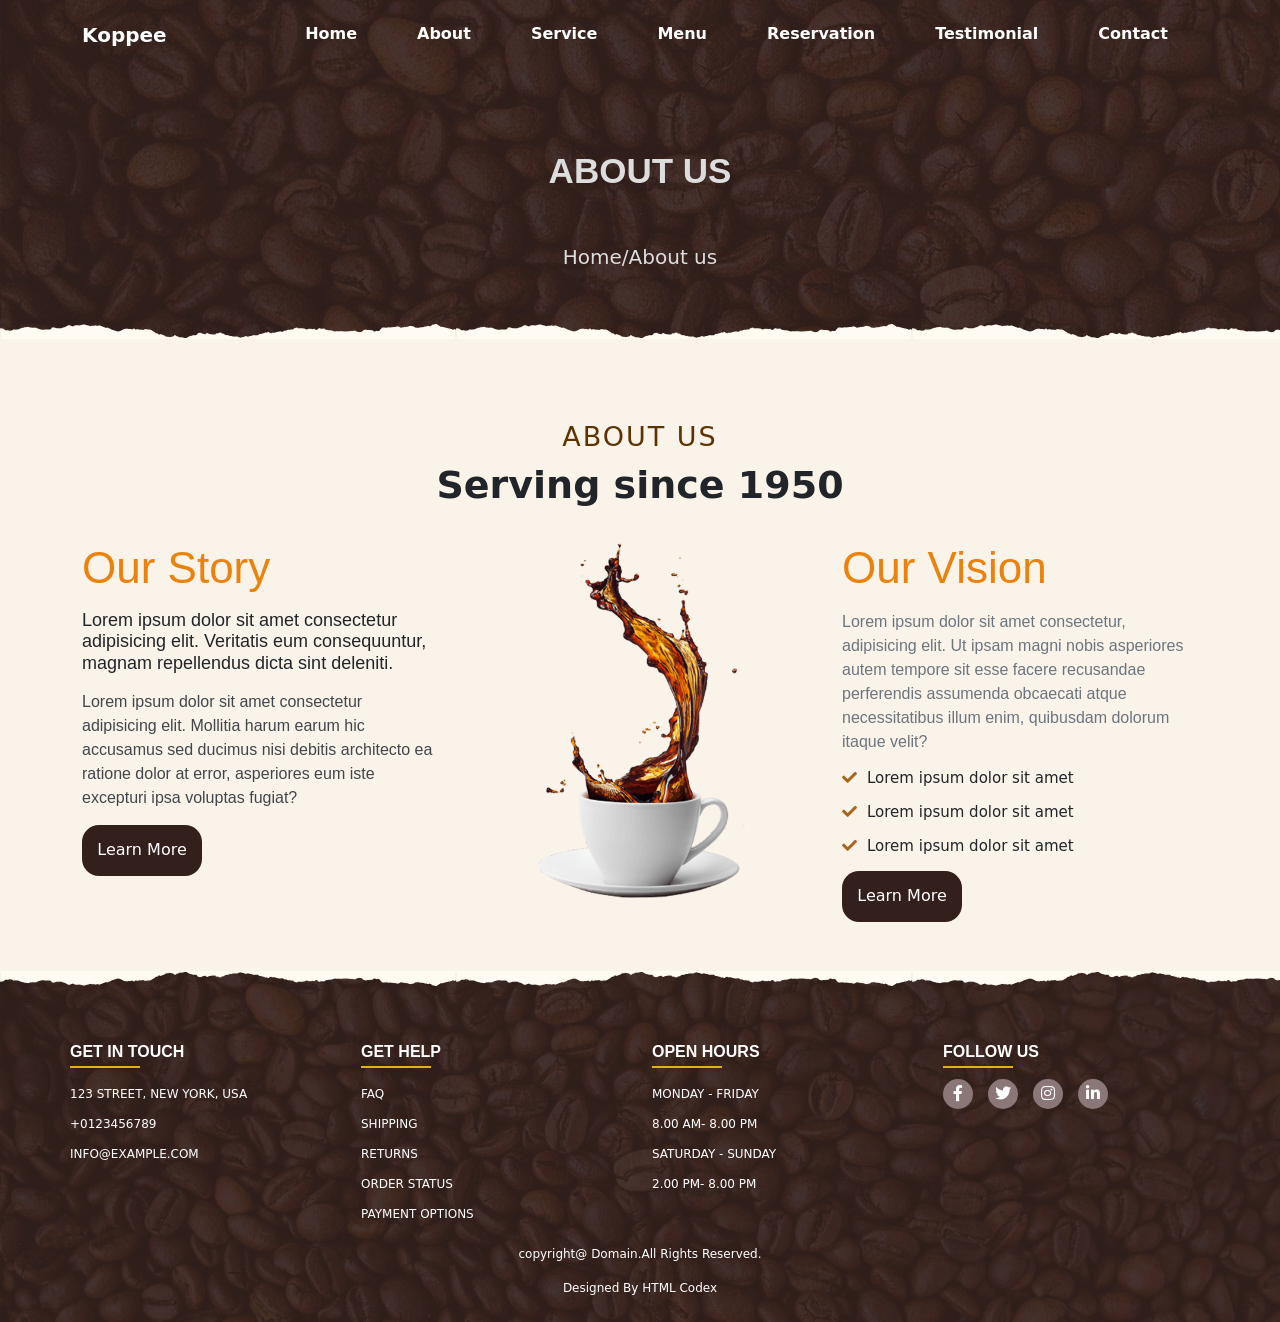
<file: About.html>
<!DOCTYPE html>
<html lang="en">
<head>
     <!-- Required meta tags -->
     <meta charset="utf-8">
     <meta name="viewport" content="width=device-width, initial-scale=1, shrink-to-fit=no">
     
     <!-- Bootstrap CSS -->
     <link rel="stylesheet" href="css/style.css">
     <link rel="stylesheet" href="css/responsive.css">
     <link href="https://cdn.jsdelivr.net/npm/bootstrap@5.1.3/dist/css/bootstrap.min.css" rel="stylesheet" >
     <!-- Libraries Stylesheet -->
    <!-- <link href="lib/owlcarousel/assets/owl.carousel.min.css" rel="stylesheet"> -->
    <link href="https://cdnjs.cloudflare.com/ajax/libs/font-awesome/5.10.0/css/all.min.css" rel="stylesheet">

     

</head>
<body>
   
    <!-- (toggle navbar start (((bg-secondary))) -->
    <nav class="navbar navbar-expand-xl  navbar-dark aboutusmainpage " role="navigation">
        <div class="container">
          <a href="#" class="navbar-brand logo">Koppee</a>
          <button class="navbar-toggler" type="button" 
            data-bs-toggle="collapse"
            data-bs-target="#navbarText"
            aria-controls="navbarText" aria-expanded="false" aria-label="Toggle navigation">
            <span class="navbar-toggler-icon"></span>
          </button>
          <div class="collapse navbar-collapse" id="navbarText">
            <div class="navbar-nav ms-auto">
                <a class="nav-item nav-link " aria-current="page" href="food.html">Home</a>
                <a class="nav-item nav-link active" href="About.html">About</a>
                <a class="nav-item nav-link" href="Services.html">Service</a>
                <a class="nav-item nav-link" href="menu.html">Menu</a>
                <a class="nav-item nav-link" href="Reservation.html">Reservation</a>
                <a class="nav-item nav-link" href="Testimonial.html">Testimonial</a>
                <a class="nav-item nav-link" href="contact.html">Contact</a>
              </div>
          </div>
        </div>
      </nav>
    <!-- (toggle navbar end) -->
      <!-- (about us bgimage start) -->
      <section class="bgaboutimg overlay-bottom">
        <div class="container-fluid abt-backgroundimage">
            <div class="row d-flex bg-ii-about">
                <h2>ABOUT US</h2> 
                <div class="d-inline-flex col-md-12 para-abt">
                      <p>Home</p>
                       <p>/</p> 
                       <p>About us</p>
                       

                </div>
            </div>
        </div>
      </section>
       <!-- (about us bgimage stop) -->

    <!-- <--(About start) -->
    <section class="about">
        <div class="container">
            <div class="section-title">
                <h4 class="main-header">About Us</h4>
               <h1 class="secondary-header">Serving since 1950</h1>
             </div>
            <div class="row">
                
                    <div class="col-md-4 col-lg-4">
                        <h3 class="Abouth1">Our Story</h3>
                        <h5 class="abouth5"> Lorem ipsum dolor sit amet consectetur adipisicing elit. Veritatis eum consequuntur, magnam repellendus dicta sint deleniti.</h5>
                        <p class="para_about">Lorem ipsum dolor sit amet consectetur adipisicing elit. Mollitia harum earum hic accusamus sed ducimus nisi debitis architecto ea ratione dolor at error, asperiores eum iste excepturi ipsa voluptas fugiat?</p>
                        <button class="abtbtn"`>Learn More</button>
                    </div>
                    <div class="col-md-4 col-lg-4">
                        <img class="img-fluid aimg5" src="images/about.png">
                    </div>
                    <div class="col-md-4 col-lg-4">
                        <h3 class="headerdiv2">Our Vision</h3>
                        <p class="paradiv"> Lorem ipsum dolor sit amet consectetur, adipisicing elit. Ut ipsam magni nobis asperiores autem tempore sit esse facere recusandae perferendis assumenda obcaecati atque necessitatibus illum enim, quibusdam dolorum itaque velit?</p>
                        <h5 class="mb-3"><i class="fa fa-check text-primary mr-3"></i>Lorem ipsum dolor sit amet</h5>
                        <h5 class="mb-3"><i class="fa fa-check text-primary mr-3"></i>Lorem ipsum dolor sit amet</h5>
                        <h5 class="mb-3"><i class="fa fa-check text-primary mr-3"></i>Lorem ipsum dolor sit amet</h5>
                        <button class="abtbtn">Learn More</button>
                    </div>
             </div>
        </div>
    </section>
    <!-- (About Stop) -->
   

<!-- (footer start) -->
<footer class="footer foooooter">
    <div class="container">
        <div class="row">
            <div class="col_footer col-md-3 col-lg-3 col-xl-3 col-sm-12 col-xxl-3">
                <h4>Get In Touch</h4>
                <ul>
                    <li><a href="#">123 Street, New York, USA</a></li>
                    <li><a href="#">+0123456789</a></li>
                    <li><a href="#">info@example.com</a></li>
                </ul>
            </div>
            <div class="col_footer col-md-3 col-lg-3 col-xl-3 col-sm-12 col-xxl-3">
                <h4>Get Help</h4>
                <ul>
                    <li><a href="#">FAQ</a></li>
                    <li><a href="#">Shipping</a></li>
                    <li><a href="#">returns</a></li>
                    <li><a href="#">order Status</a></li>
                    <li><a href="#">payment options</a></li>
                </ul>
            </div>
            <div class="col_footer col-md-3 col-lg-3 col-xl-3 col-sm-12 col-xxl-3 ">
                <h4>open hours</h4>
                <ul>
                    <li><a href="#">MONDAY - FRIDAY</a></li>
                    <li><a href="#">8.00 AM- 8.00 PM</a></li>
                    <li><a href="#">SATURDAY - SUNDAY</a></li>
                    <li><a href="#">2.00 PM- 8.00 PM</a></li>
                </ul>
            </div>
            <div class="col_footer col-md-3 col-lg-3 col-sm-12 col-xl-3 col-xxl-3">
                <h4>Follow Us</h4>
                <div class="social-links">
                        <a href="#"><i class="fab fa-facebook-f"></i></a>
                        <a href="#"><i class="fab fa-twitter"></i></a>
                        <a href="#"><i class="fab fa-instagram"></i></a>
                        <a href="#"><i class="fab fa-linkedin-in"></i></a>
                </div>
            </div>
        </div>
        
    </div>
    <div class="row1">
        <div class="colfooter col-md-12 col-lg-12 col-sm-12">
            <p>copyright@ <span>Domain</span>.All Rights Reserved.</p>
            <p>Designed By <span>HTML Codex </span></p>
        </div>
    </div>
   
</footer>
</body>
<!-- (footer end) -->
</file>
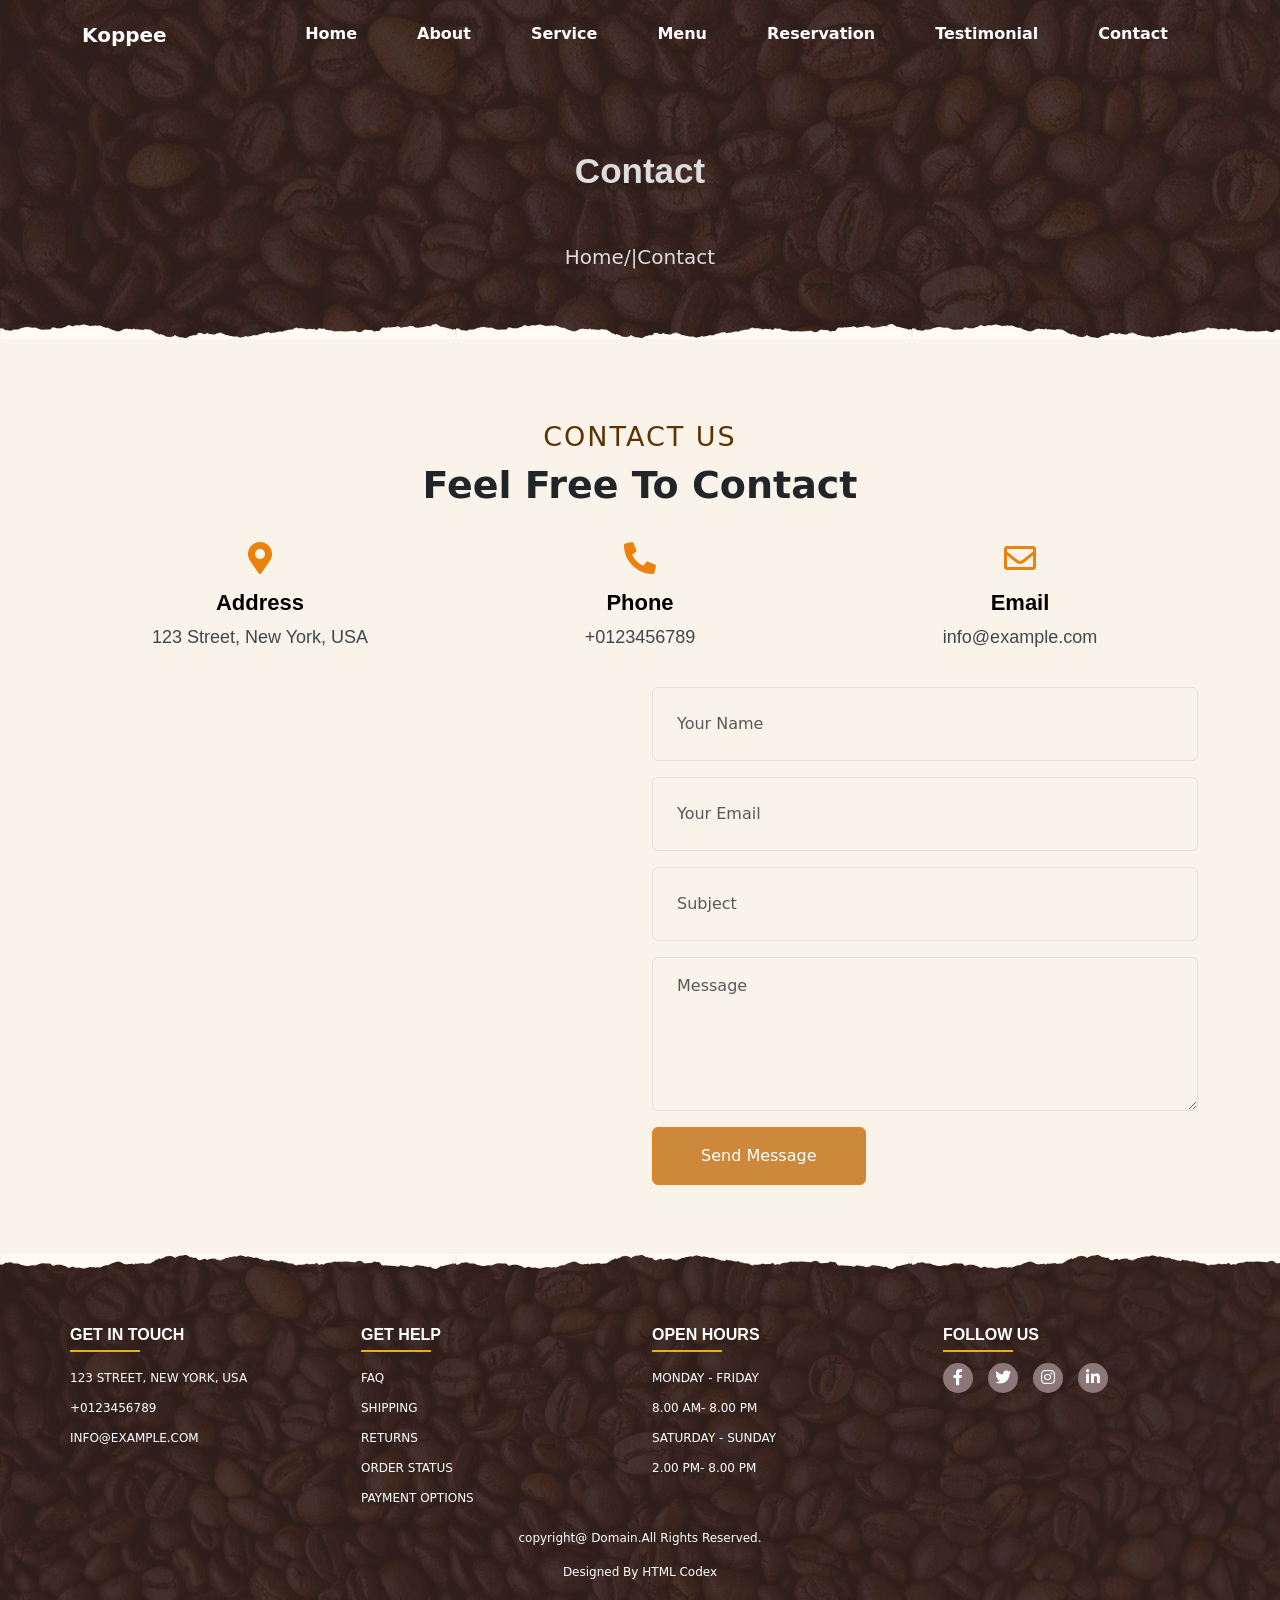
<file: contact.html>
<!DOCTYPE html>
<html lang="en">
<head>
     <!-- Required meta tags -->
     <meta charset="utf-8">
     <meta name="viewport" content="width=device-width, initial-scale=1, shrink-to-fit=no">
     
     <!-- Bootstrap CSS -->
     <link rel="stylesheet" href="css/style.css">
     <link rel="stylesheet" href="css/responsive.css">
     <link href="https://cdn.jsdelivr.net/npm/bootstrap@5.1.3/dist/css/bootstrap.min.css" rel="stylesheet" >
     <!-- Libraries Stylesheet -->
    <!-- <link href="lib/owlcarousel/assets/owl.carousel.min.css" rel="stylesheet"> -->
    <link href="https://cdnjs.cloudflare.com/ajax/libs/font-awesome/5.10.0/css/all.min.css" rel="stylesheet">

     

</head>
<body>
   
   <!-- (toggle navbar start (((bg-secondary))) -->
   <nav class="navbar navbar-expand-xl  navbar-dark aboutusmainpage " role="navigation">
    <div class="container">
      <a href="#" class="navbar-brand logo">Koppee</a>
      <button class="navbar-toggler" type="button" 
        data-bs-toggle="collapse"
        data-bs-target="#navbarText"
        aria-controls="navbarText" aria-expanded="false" aria-label="Toggle navigation">
        <span class="navbar-toggler-icon"></span>
      </button>
      <div class="collapse navbar-collapse" id="navbarText">
        <div class="navbar-nav ms-auto">
            <a class="nav-item nav-link" aria-current="page" href="food.html">Home</a>
            <a class="nav-item nav-link" href="About.html">About</a>
            <a class="nav-item nav-link" href="Services.html">Service</a>
            <a class="nav-item nav-link " href="menu.html">Menu</a>
            <a class="nav-item nav-link" href="Reservation.html">Reservation</a>
            <a class="nav-item nav-link" href="Testimonial.html">Testimonial</a>
            <a class="nav-item nav-link active" href="contact.html">Contact</a>
          </div>
      </div>
    </div>
  </nav>
<!-- (toggle navbar end) -->

<!-- (about us bgimage start) -->
<section class="bgaboutimg overlay-bottom">
    <div class="container-fluid abt-backgroundimage">
        <div class="row d-flex bg-ii-about">
            <h2>Contact</h2> 
            <div class="d-inline-flex col-md-12 para-abt">
                  <p>Home</p>
                   <p>/</p> 
                   <p>|Contact</p>
                   

            </div>
        </div>
    </div>
  </section>
   <!-- (about us bgimage stop) -->

    <!-- (contact us start) -->
       <section class="contact">
            <div class="container">
                <div class="section-title">
                    <h4 class="main-header">Contact Us</h4>
                    <h1 class="secondary-header">Feel Free To Contact </h1>
                </div>
                <div class="row">
                     <div class="col-md-4 col-lg-4 text-center">
                        <i class="fa fa-2x fa-map-marker-alt mb-3 text-primary"></i>
                        <h4 class="contacthe">Address</h4>
                        <p class="conatctpp">123 Street, New York, USA</p>
                     </div>
                     <div class="col-md-4 col-lg-4 text-center">
                        <i class="fa fa-2x fa-phone-alt mb-3 text-primary"></i>
                        <h4 class="contacthe">Phone</h4>
                        <p class="conatctpp">+0123456789</p>
                     </div>
                     <div class="col-md-4 col-lg-4 text-center">
                        <i class="far fa-2x fa-envelope mb-3 text-primary"></i>
                        <h4 class="contacthe">Email</h4>
                        <p class="conatctpp">info@example.com</p>
                     </div>
                </div>
                <div class="row">
                    <div class="col-md-6">
                        <iframe style="width: 100%; height: 443px;" src="https://www.google.com/maps/embed?pb=!1m18!1m12!1m3!1d3001156.4288297426!2d-78.01371936852176!3d42.72876761954724!2m3!1f0!2f0!3f0!3m2!1i1024!2i768!4f13.1!3m3!1m2!1s0x4ccc4bf0f123a5a9%3A0xddcfc6c1de189567!2sNew%20York%2C%20USA!5e0!3m2!1sen!2sbd!4v1603794290143!5m2!1sen!2sbd" frameborder="0" allowfullscreen="" aria-hidden="false" tabindex="0"></iframe>
                    </div>
                    <div class="col-md-6">
                        <div class="contact-form">
                            <div id="success"></div>
                            <form name="sentMessage" id="contactForm" novalidate="novalidate">
                                <div class="control-group">
                                    <input type="text" class="form-control bg-transparent p-4" id="name" placeholder="Your Name"
                                        required="required" data-validation-required-message="Please enter your name" />
                                    <p class="help-block text-danger"></p>
                                </div>
                                <div class="control-group">
                                    <input type="email" class="form-control bg-transparent p-4" id="email" placeholder="Your Email"
                                        required="required" data-validation-required-message="Please enter your email" />
                                    <p class="help-block text-danger"></p>
                                </div>
                                <div class="control-group">
                                    <input type="text" class="form-control bg-transparent p-4" id="subject" placeholder="Subject"
                                        required="required" data-validation-required-message="Please enter a subject" />
                                    <p class="help-block text-danger"></p>
                                </div>
                                <div class="control-group">
                                    <textarea class="form-control bg-transparent py-3 px-4" rows="5" id="message" placeholder="Message"
                                        required="required"
                                        data-validation-required-message="Please enter your message"></textarea>
                                    <p class="help-block text-danger"></p>
                                </div>
                                <div>
                                    <button class="btn btn-primary font-weight-bold py-3 px-5 contactbtnn" type="submit" id="sendMessageButton">Send
                                        Message</button>
                                </div>
                            </form>
                        </div>
                    </div>
                </div>
            </div>
        </section>




    <!-- (contact us stop) -->

   

<!-- (footer start) -->
<footer class="footer foooooter">
    <div class="container">
        <div class="row">
            <div class="col_footer col-md-3 col-lg-3 col-xl-3 col-sm-12 col-xxl-3">
                <h4>Get In Touch</h4>
                <ul>
                    <li><a href="#">123 Street, New York, USA</a></li>
                    <li><a href="#">+0123456789</a></li>
                    <li><a href="#">info@example.com</a></li>
                </ul>
            </div>
            <div class="col_footer col-md-3 col-lg-3 col-xl-3 col-sm-12 col-xxl-3">
                <h4>Get Help</h4>
                <ul>
                    <li><a href="#">FAQ</a></li>
                    <li><a href="#">Shipping</a></li>
                    <li><a href="#">returns</a></li>
                    <li><a href="#">order Status</a></li>
                    <li><a href="#">payment options</a></li>
                </ul>
            </div>
            <div class="col_footer col-md-3 col-lg-3 col-xl-3 col-sm-12 col-xxl-3 ">
                <h4>open hours</h4>
                <ul>
                    <li><a href="#">MONDAY - FRIDAY</a></li>
                    <li><a href="#">8.00 AM- 8.00 PM</a></li>
                    <li><a href="#">SATURDAY - SUNDAY</a></li>
                    <li><a href="#">2.00 PM- 8.00 PM</a></li>
                </ul>
            </div>
            <div class="col_footer col-md-3 col-lg-3 col-sm-12 col-xl-3 col-xxl-3">
                <h4>Follow Us</h4>
                <div class="social-links">
                        <a href="#"><i class="fab fa-facebook-f"></i></a>
                        <a href="#"><i class="fab fa-twitter"></i></a>
                        <a href="#"><i class="fab fa-instagram"></i></a>
                        <a href="#"><i class="fab fa-linkedin-in"></i></a>
                </div>
            </div>
        </div>
        
    </div>
    <div class="row1">
        <div class="colfooter col-md-12 col-lg-12 col-sm-12">
            <p>copyright@ <span>Domain</span>.All Rights Reserved.</p>
            <p>Designed By <span>HTML Codex </span></p>
        </div>
    </div>
   
</footer>
</body>
<!-- (footer end) -->
</file>
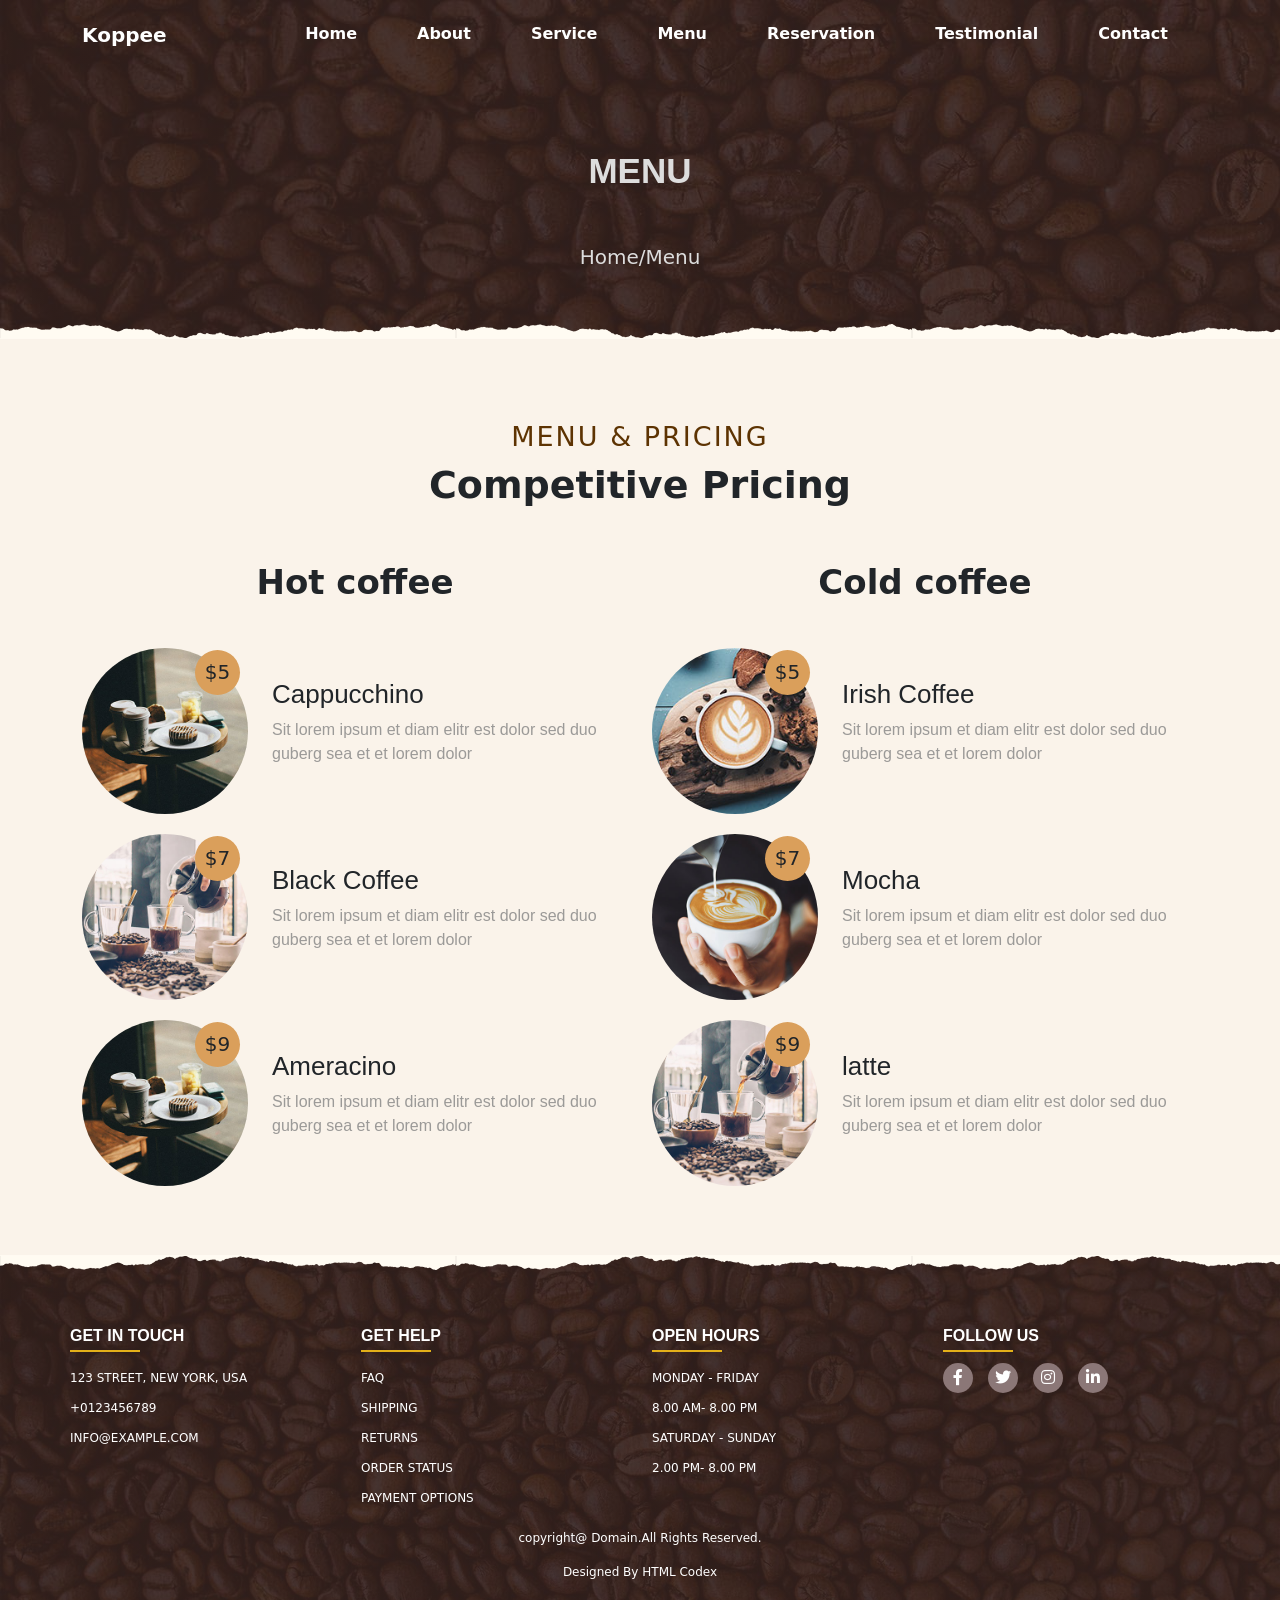
<file: menu.html>
<!DOCTYPE html>
<html lang="en">
<head>
     <!-- Required meta tags -->
     <meta charset="utf-8">
     <meta name="viewport" content="width=device-width, initial-scale=1, shrink-to-fit=no">
     
     <!-- Bootstrap CSS -->
     <link rel="stylesheet" href="css/style.css">
     <link rel="stylesheet" href="css/responsive.css">
     <link href="https://cdn.jsdelivr.net/npm/bootstrap@5.1.3/dist/css/bootstrap.min.css" rel="stylesheet" >
     <!-- Libraries Stylesheet -->
    <!-- <link href="lib/owlcarousel/assets/owl.carousel.min.css" rel="stylesheet"> -->
    <link href="https://cdnjs.cloudflare.com/ajax/libs/font-awesome/5.10.0/css/all.min.css" rel="stylesheet">

     

</head>
<body>
   
    <!-- (toggle navbar start (((bg-secondary))) -->
    <nav class="navbar navbar-expand-xl  navbar-dark aboutusmainpage " role="navigation">
        <div class="container">
          <a href="#" class="navbar-brand logo">Koppee</a>
          <button class="navbar-toggler" type="button" 
            data-bs-toggle="collapse"
            data-bs-target="#navbarText"
            aria-controls="navbarText" aria-expanded="false" aria-label="Toggle navigation">
            <span class="navbar-toggler-icon"></span>
          </button>
          <div class="collapse navbar-collapse" id="navbarText">
            <div class="navbar-nav ms-auto">
                <a class="nav-item nav-link" aria-current="page" href="food.html">Home</a>
                <a class="nav-item nav-link" href="About.html">About</a>
                <a class="nav-item nav-link" href="Services.html">Service</a>
                <a class="nav-item nav-link active" href="menu.html">Menu</a>
                <a class="nav-item nav-link" href="Reservation.html">Reservation</a>
                <a class="nav-item nav-link" href="Testimonial.html">Testimonial</a>
                <a class="nav-item nav-link" href="contact.html">Contact</a>
              </div>
          </div>
        </div>
      </nav>
    <!-- (toggle navbar end) -->
    <!-- (about us bgimage start) -->
    <section class="bgaboutimg overlay-bottom">
        <div class="container-fluid abt-backgroundimage">
            <div class="row d-flex bg-ii-about">
                <h2>MENU</h2> 
                <div class="d-inline-flex col-md-12 para-abt">
                      <p>Home</p>
                       <p>/</p> 
                       <p>Menu</p>
                       

                </div>
            </div>
        </div>
      </section>
       <!-- (about us bgimage stop) -->


    <!-- (pricing start fixed pictures) -->
 <section class="prices">
    <div class="container">
       <div class="section-title">
                <h4 class="main-header">Menu & Pricing</h4>
               <h1 class="secondary-header">Competitive Pricing</h1>
        </div>
        <div class="row">
           <div class="col-md-6">
                <h2 class="coffee-pr">Hot coffee</h2>
                        <div class="row align-items-center">
                            <div class="col-md-4 price-coffee-img">
                                <img class="img-fluid img-price" src="images/service-4.jpg">
                                <h5 class="menu-price">$5</h4>
                            </div>
                            <div class="col-md-8 coffee-desc">
                                <h4 >Cappucchino</h4>
                                <p>Sit lorem ipsum et diam elitr est dolor sed duo guberg sea et et lorem dolor</p>
                            </div>
                        </div>
                        <div class="row align-items-center">
                            <div class="col-md-4 price-coffee-img">
                                <img class="img-fluid img-price" src="images/service-1.jpg">
                                <h5 class="menu-price">$7</h4>
                            </div>
                            <div class="col-md-8 coffee-desc">
                                <h4>Black Coffee</h4>
                                <p>Sit lorem ipsum et diam elitr est dolor sed duo guberg sea et et lorem dolor</p>
                            </div>
                        </div>
                        <div class="row align-items-center">
                            <div class="col-md-4 price-coffee-img">
                                <img class="img-fluid img-price" src="images/service-4.jpg">
                                <h5 class="menu-price">$9</h4>
                            </div>
                            <div class="col-md-8 coffee-desc">
                                <h4>Ameracino</h4>
                                <p>Sit lorem ipsum et diam elitr est dolor sed duo guberg sea et et lorem dolor</p>
                            </div>
                        </div>
           </div>
           <div class="col-md-6">
            <h2 class="coffee-pr">Cold coffee</h2>
                    <div class="row align-items-center">
                        <div class="col-md-4 price-coffee-img">
                            <img class="img-fluid img-price" src="images/menu-3.jpg">
                            <h5 class="menu-price">$5</h4>
                        </div>
                        <div class="col-md-8 coffee-desc">
                            <h4 class="coffee-p">Irish Coffee</h4>
                            <p>Sit lorem ipsum et diam elitr est dolor sed duo guberg sea et et lorem dolor</p>
                        </div>
                    </div>
                    <div class="row align-items-center">
                        <div class="col-md-4 price-coffee-img">
                            <img class="img-fluid img-price" src="images/service-3.jpg">
                            <h5 class="menu-price">$7</h4>
                        </div>
                        <div class="col-md-8 coffee-desc">
                            <h4>Mocha</h4>
                            <p>Sit lorem ipsum et diam elitr est dolor sed duo guberg sea et et lorem dolor</p>
                        </div>
                    </div>
                    <div class="row align-items-center">
                        <div class="col-md-4 price-coffee-img">
                            <img class="img-fluid img-price" src="images/service-1.jpg">
                            <h5 class="menu-price">$9</h4>
                        </div>
                        <div class="col-md-8 coffee-desc">
                            <h4>latte</h4>
                            <p>Sit lorem ipsum et diam elitr est dolor sed duo guberg sea et et lorem dolor</p>
                        </div>
                    </div>
                    
                    
            </div>
        </div>
    </div>
</section> 
<!-- (pricing stop) -->

   

<!-- (footer start) -->
<footer class="footer foooooter">
    <div class="container">
        <div class="row">
            <div class="col_footer col-md-3 col-lg-3 col-xl-3 col-sm-12 col-xxl-3">
                <h4>Get In Touch</h4>
                <ul>
                    <li><a href="#">123 Street, New York, USA</a></li>
                    <li><a href="#">+0123456789</a></li>
                    <li><a href="#">info@example.com</a></li>
                </ul>
            </div>
            <div class="col_footer col-md-3 col-lg-3 col-xl-3 col-sm-12 col-xxl-3">
                <h4>Get Help</h4>
                <ul>
                    <li><a href="#">FAQ</a></li>
                    <li><a href="#">Shipping</a></li>
                    <li><a href="#">returns</a></li>
                    <li><a href="#">order Status</a></li>
                    <li><a href="#">payment options</a></li>
                </ul>
            </div>
            <div class="col_footer col-md-3 col-lg-3 col-xl-3 col-sm-12 col-xxl-3 ">
                <h4>open hours</h4>
                <ul>
                    <li><a href="#">MONDAY - FRIDAY</a></li>
                    <li><a href="#">8.00 AM- 8.00 PM</a></li>
                    <li><a href="#">SATURDAY - SUNDAY</a></li>
                    <li><a href="#">2.00 PM- 8.00 PM</a></li>
                </ul>
            </div>
            <div class="col_footer col-md-3 col-lg-3 col-sm-12 col-xl-3 col-xxl-3">
                <h4>Follow Us</h4>
                <div class="social-links">
                        <a href="#"><i class="fab fa-facebook-f"></i></a>
                        <a href="#"><i class="fab fa-twitter"></i></a>
                        <a href="#"><i class="fab fa-instagram"></i></a>
                        <a href="#"><i class="fab fa-linkedin-in"></i></a>
                </div>
            </div>
        </div>
        
    </div>
    <div class="row1">
        <div class="colfooter col-md-12 col-lg-12 col-sm-12">
            <p>copyright@ <span>Domain</span>.All Rights Reserved.</p>
            <p>Designed By <span>HTML Codex </span></p>
        </div>
    </div>
   
</footer>
</body>
<!-- (footer end) -->
</file>
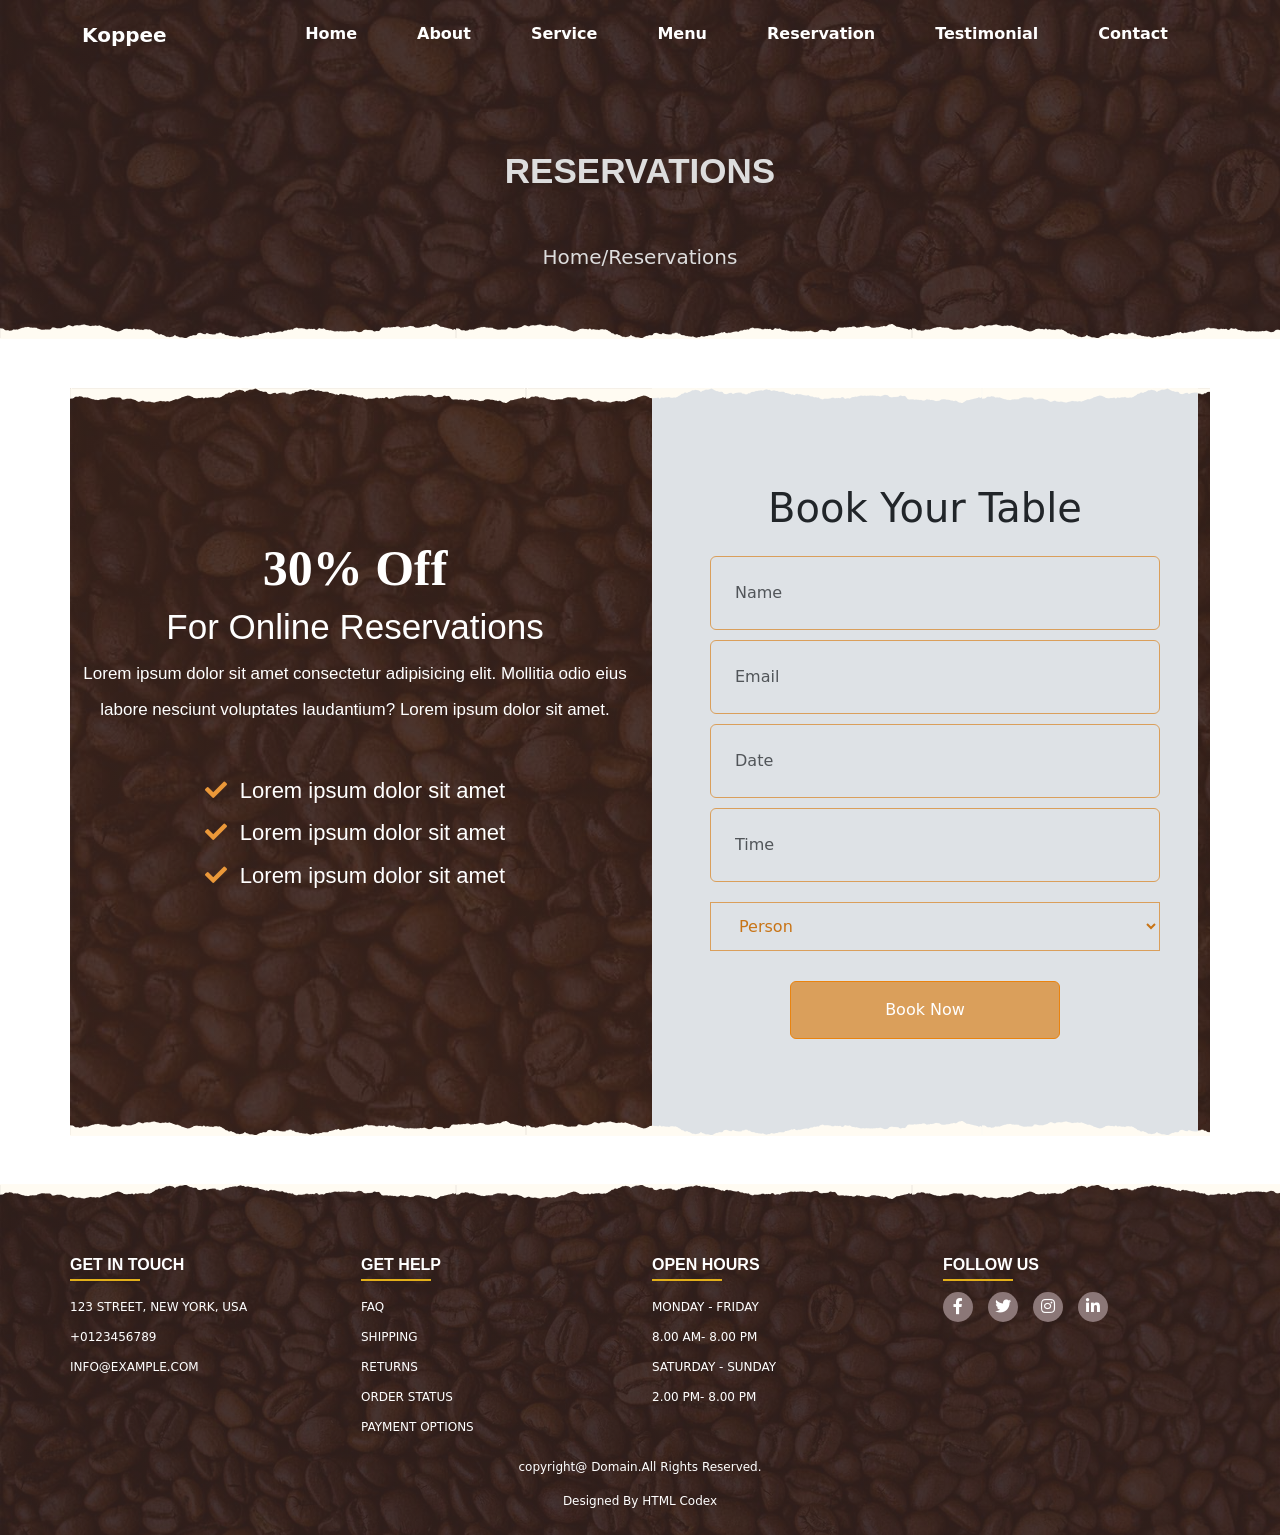
<file: Reservation.html>
<!DOCTYPE html>
<html lang="en">
<head>
     <!-- Required meta tags -->
     <meta charset="utf-8">
     <meta name="viewport" content="width=device-width, initial-scale=1, shrink-to-fit=no">
     
     <!-- Bootstrap CSS -->
     <link rel="stylesheet" href="css/style.css">
     <link rel="stylesheet" href="css/responsive.css">
     <link href="https://cdn.jsdelivr.net/npm/bootstrap@5.1.3/dist/css/bootstrap.min.css" rel="stylesheet" >
     <!-- Libraries Stylesheet -->
    <!-- <link href="lib/owlcarousel/assets/owl.carousel.min.css" rel="stylesheet"> -->
    <link href="https://cdnjs.cloudflare.com/ajax/libs/font-awesome/5.10.0/css/all.min.css" rel="stylesheet">

     

</head>
<body>
   
    <!-- (toggle navbar start (((bg-secondary))) -->
    <nav class="navbar navbar-expand-xl  navbar-dark aboutusmainpage " role="navigation">
        <div class="container">
          <a href="#" class="navbar-brand logo">Koppee</a>
          <button class="navbar-toggler" type="button" 
            data-bs-toggle="collapse"
            data-bs-target="#navbarText"
            aria-controls="navbarText" aria-expanded="false" aria-label="Toggle navigation">
            <span class="navbar-toggler-icon"></span>
          </button>
          <div class="collapse navbar-collapse" id="navbarText">
            <div class="navbar-nav ms-auto">
                <a class="nav-item nav-link " aria-current="page" href="food.html">Home</a>
                <a class="nav-item nav-link" href="About.html">About</a>
                <a class="nav-item nav-link" href="Services.html">Service</a>
                <a class="nav-item nav-link" href="menu.html">Menu</a>
                <a class="nav-item nav-link active" href="Reservation.html">Reservation</a>
                <a class="nav-item nav-link" href="Testimonial.html">Testimonial</a>
                <a class="nav-item nav-link" href="contact.html">Contact</a>
              </div>
          </div>
        </div>
      </nav>
    <!-- (toggle navbar end) -->

    <!-- (about us bgimage start) -->
    <section class="bgaboutimg overlay-bottom">
        <div class="container-fluid abt-backgroundimage">
            <div class="row d-flex bg-ii-about">
                <h2>RESERVATIONS</h2> 
                <div class="d-inline-flex col-md-12 para-abt">
                      <p>Home</p>
                       <p>/</p> 
                       <p>Reservations</p>
                       

                </div>
            </div>
        </div>
      </section>
       <!-- (about us bgimage stop) -->

    <!-- (Reservation start) -->
    <section class="reservations">
        <div class="container ">
           
        <div class="row back---ground">
            <div class="col-md-6  rese-col">
                <h3>30% Off </h3>
                <h5>For Online Reservations</h5>
                <p>Lorem ipsum dolor sit amet consectetur adipisicing elit. Mollitia odio eius labore nesciunt voluptates laudantium? Lorem ipsum dolor sit amet.</p>
                <h5 class="mb-3"><i class="fa fa-check text-primary mr-3"></i>Lorem ipsum dolor sit amet</h5>
                <h5 class="mb-3"><i class="fa fa-check text-primary mr-3"></i>Lorem ipsum dolor sit amet</h5>
                <h5 class="mb-3"><i class="fa fa-check text-primary mr-3"></i>Lorem ipsum dolor sit amet</h5>
            </div>
            <div class="col-lg-6">
               
                    <div class="text-center p-5" style="background:#dee2e6;">
                        <h1 class=" mb-4 mt-5">Book Your Table</h1>
                        <form class="mb-5">
                            <div class="form-group">
                                <input type="text" class="form-control bg-transparent border-primary p-4" placeholder="Name"
                                    required="required" />
                            </div>
                            <div class="form-group">
                                <input type="email" class="form-control bg-transparent border-primary p-4" placeholder="Email"
                                    required="required" />
                            </div>
                            <div class="form-group">
                                <div class="date" id="date" data-target-input="nearest">
                                    <input type="text" class="form-control bg-transparent border-primary p-4 datetimepicker-input" placeholder="Date" data-target="#date" data-toggle="datetimepicker"/>
                                </div>
                            </div>
                            <div class="form-group">
                                <div class="time" id="time" data-target-input="nearest">
                                    <input type="text" class="form-control bg-transparent border-primary p-4 datetimepicker-input" placeholder="Time" data-target="#time" data-toggle="datetimepicker"/>
                                </div>
                            </div>
                            <div class="form-group">
                                <select class="custom-select bg-transparent border-primary px-4" style="height: 49px;">
                                    <option selected>Person</option>
                                    <option value="1">Person 1</option>
                                    <option value="2">Person 2</option>
                                    <option value="3">Person 3</option>
                                    <option value="3">Person 4</option>
                                </select>
                            </div>
                            
                            <div>
                                <button class="btn btn-primary btn-block font-weight-bold py-3" type="submit">Book Now</button>
                            </div>
                        </form>
                    </div>
                 </div>
             
            </div>
        </div>

    </section>

    <!-- (Reservation Stop) -->

   

<!-- (footer start) -->
<footer class="footer foooooter">
    <div class="container">
        <div class="row">
            <div class="col_footer col-md-3 col-lg-3 col-xl-3 col-sm-12 col-xxl-3">
                <h4>Get In Touch</h4>
                <ul>
                    <li><a href="#">123 Street, New York, USA</a></li>
                    <li><a href="#">+0123456789</a></li>
                    <li><a href="#">info@example.com</a></li>
                </ul>
            </div>
            <div class="col_footer col-md-3 col-lg-3 col-xl-3 col-sm-12 col-xxl-3">
                <h4>Get Help</h4>
                <ul>
                    <li><a href="#">FAQ</a></li>
                    <li><a href="#">Shipping</a></li>
                    <li><a href="#">returns</a></li>
                    <li><a href="#">order Status</a></li>
                    <li><a href="#">payment options</a></li>
                </ul>
            </div>
            <div class="col_footer col-md-3 col-lg-3 col-xl-3 col-sm-12 col-xxl-3 ">
                <h4>open hours</h4>
                <ul>
                    <li><a href="#">MONDAY - FRIDAY</a></li>
                    <li><a href="#">8.00 AM- 8.00 PM</a></li>
                    <li><a href="#">SATURDAY - SUNDAY</a></li>
                    <li><a href="#">2.00 PM- 8.00 PM</a></li>
                </ul>
            </div>
            <div class="col_footer col-md-3 col-lg-3 col-sm-12 col-xl-3 col-xxl-3">
                <h4>Follow Us</h4>
                <div class="social-links">
                        <a href="#"><i class="fab fa-facebook-f"></i></a>
                        <a href="#"><i class="fab fa-twitter"></i></a>
                        <a href="#"><i class="fab fa-instagram"></i></a>
                        <a href="#"><i class="fab fa-linkedin-in"></i></a>
                </div>
            </div>
        </div>
        
    </div>
    <div class="row1">
        <div class="colfooter col-md-12 col-lg-12 col-sm-12">
            <p>copyright@ <span>Domain</span>.All Rights Reserved.</p>
            <p>Designed By <span>HTML Codex </span></p>
        </div>
    </div>
   
</footer>
</body>
<!-- (footer end) -->
</file>
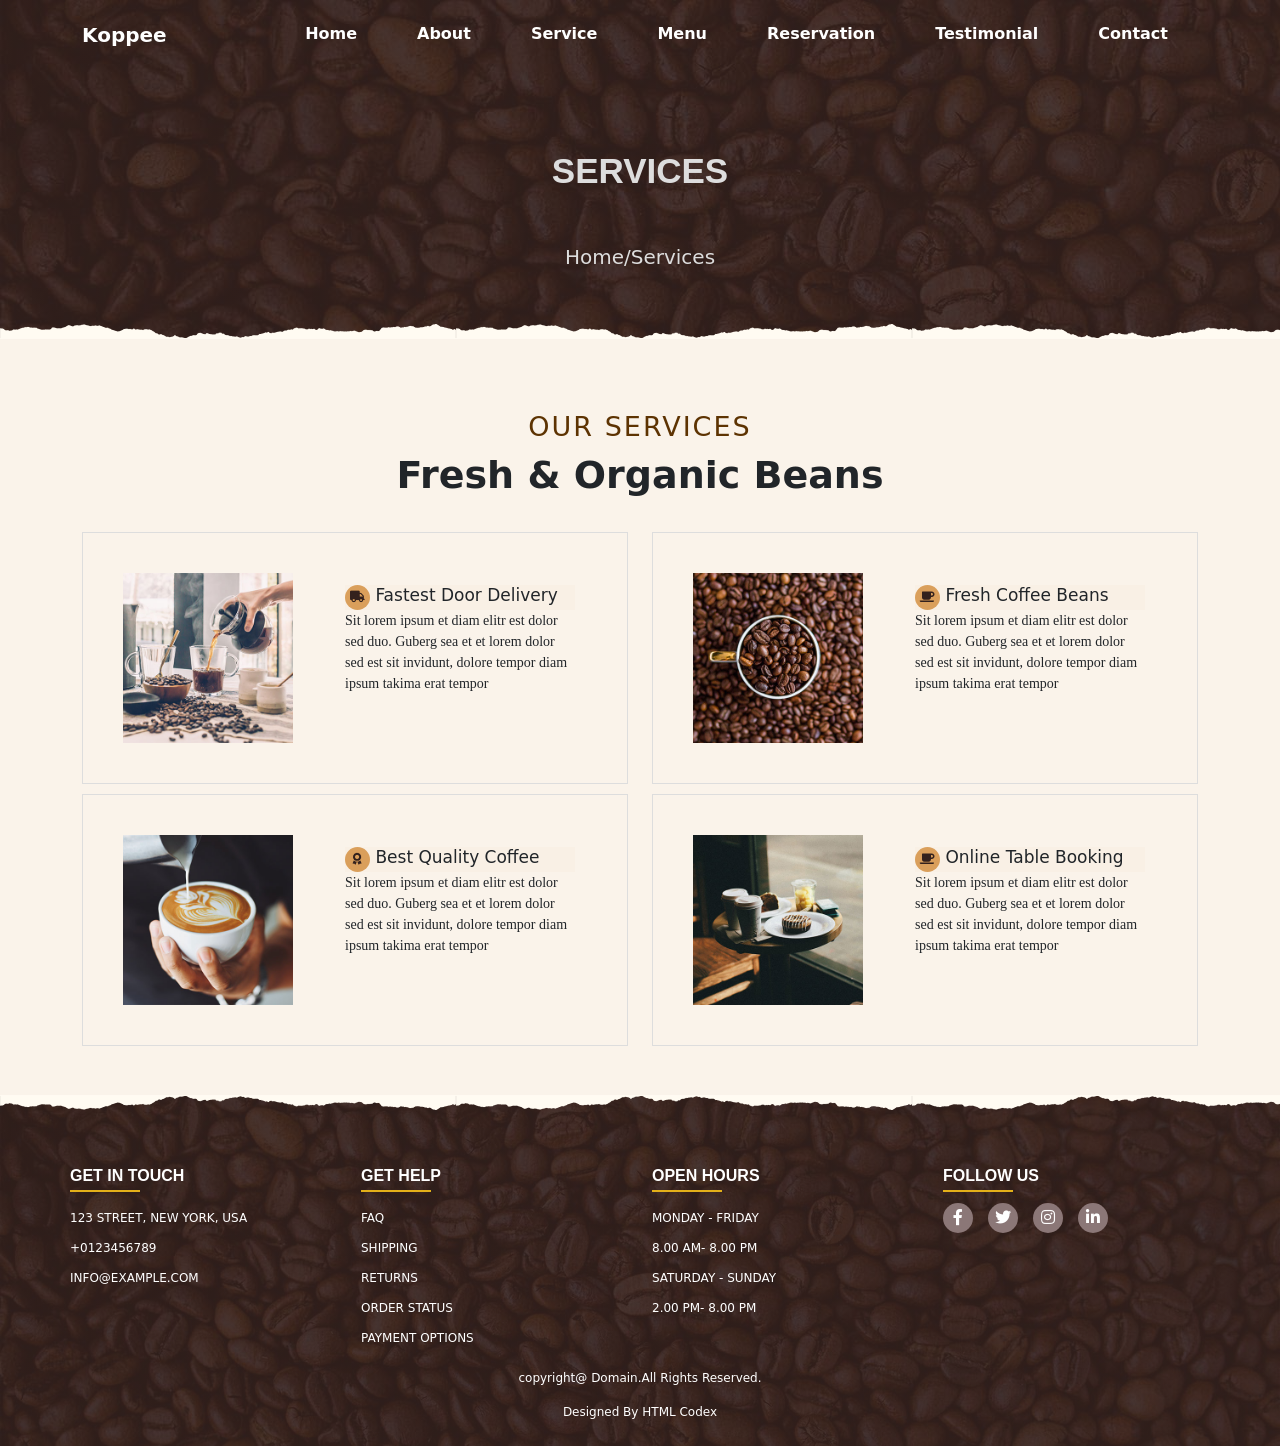
<file: Services.html>
<!DOCTYPE html>
<html lang="en">
<head>
     <!-- Required meta tags -->
     <meta charset="utf-8">
     <meta name="viewport" content="width=device-width, initial-scale=1, shrink-to-fit=no">
     
     <!-- Bootstrap CSS -->
     <link rel="stylesheet" href="css/style.css">
     <link rel="stylesheet" href="css/responsive.css">
     <link href="https://cdn.jsdelivr.net/npm/bootstrap@5.1.3/dist/css/bootstrap.min.css" rel="stylesheet" >
     <!-- Libraries Stylesheet -->
    <!-- <link href="lib/owlcarousel/assets/owl.carousel.min.css" rel="stylesheet"> -->
    <link href="https://cdnjs.cloudflare.com/ajax/libs/font-awesome/5.10.0/css/all.min.css" rel="stylesheet">

     

</head>
<body>
   
    <!-- (toggle navbar start (((bg-secondary))) -->
    <nav class="navbar navbar-expand-xl  navbar-dark aboutusmainpage " role="navigation">
        <div class="container">
          <a href="#" class="navbar-brand logo">Koppee</a>
          <button class="navbar-toggler" type="button" 
            data-bs-toggle="collapse"
            data-bs-target="#navbarText"
            aria-controls="navbarText" aria-expanded="false" aria-label="Toggle navigation">
            <span class="navbar-toggler-icon"></span>
          </button>
          <div class="collapse navbar-collapse" id="navbarText">
            <div class="navbar-nav ms-auto">
                <a class="nav-item nav-link " aria-current="page" href="food.html">Home</a>
                <a class="nav-item nav-link" href="About.html">About</a>
                <a class="nav-item nav-link active" href="Services.html">Service</a>
                <a class="nav-item nav-link" href="menu.html">Menu</a>
                <a class="nav-item nav-link" href="Reservation.html">Reservation</a>
                <a class="nav-item nav-link" href="Testimonial.html">Testimonial</a>
                <a class="nav-item nav-link" href="contact.html">Contact</a>
              </div>
          </div>
        </div>
      </nav>
    <!-- (toggle navbar end) -->
     <!-- (about us bgimage start) -->
     <section class="bgaboutimg overlay-bottom">
        <div class="container-fluid abt-backgroundimage">
            <div class="row d-flex bg-ii-about">
                <h2>SERVICES</h2> 
                <div class="d-inline-flex col-md-12 para-abt">
                      <p>Home</p>
                       <p>/</p> 
                       <p>Services</p>
                       

                </div>
            </div>
        </div>
      </section>
       <!-- (about us bgimage stop) -->


    <!-- (our services start) -->
<section class="services  new_service_page">
    <div class="container">
       <div class="section-title">
                <h4 class="main-header">our services</h4>
               <h1 class="secondary-header">Fresh & Organic Beans</h1>
        </div>
        <div class="row">
            <div class="col-md-6 col-lg-6 my-services">
                <div class="mukul">
                    <div class="col-md-5 col-lg-5 col-xl-5">
                        <img class="img-fluid" src="images/service-1.jpg">
                    </div>
                    <div class="col-md-7 col-lg-7 col-xl-7 service-text">
                        <h4>
                            <i class="fa fa-truck service-icon"></i>
                            Fastest Door Delivery
                        </h4>
                        <p>
                            Sit lorem ipsum et diam elitr est dolor sed duo. Guberg sea et et lorem dolor sed est sit
                            invidunt, dolore tempor diam ipsum takima erat tempor
                        </p>
                        
                    </div>
                </div>
            </div>
            <div class="col-md-6 col-lg-6 my-services">
                <div class="mukul">
                    <div class="col-md-5 col-lg-5 col-xl-5">
                        <img class="img-fluid" src="images/service-2.jpg">
                    </div>
                    <div class="col-md-7 col-lg-7 col-xl-7 service-text">
                        <h4>
                            <i class="fa fa-coffee service-icon"></i>
                            Fresh Coffee Beans
                        </h4>
                        <p>
                            Sit lorem ipsum et diam elitr est dolor sed duo. Guberg sea et et lorem dolor sed est sit
                            invidunt, dolore tempor diam ipsum takima erat tempor
                        </p>
                        
                    </div>
                </div>
            </div>
            
            <div class="col-md-6 col-lg-6 my-services">
                <div class="mukul">
                    <div class="col-md-5 col-lg-5 col-xl-5">
                        <img class="img-fluid" src="images/service-3.jpg">
                    </div>
                    <div class="col-md-7 col-lg-7 col-xl-7 service-text">
                        <h4>
                            <i class="fa fa-award service-icon"></i>
                            Best Quality Coffee
                        </h4>
                        <p>
                            Sit lorem ipsum et diam elitr est dolor sed duo. Guberg sea et et lorem dolor sed est sit
                            invidunt, dolore tempor diam ipsum takima erat tempor
                        </p>
                        
                    </div>
                </div>
            </div>
            <div class="col-md-6 col-lg-6 my-services">
                <div class="mukul">
                    <div class="col-md-5 col-lg-5 col-xl-5">
                        <img class="img-fluid" src="images/service-4.jpg">
                    </div>
                    <div class="col-md-7 col-lg-7 col-xl-7 service-text">
                        <h4>
                            <i class="fa fa-coffee service-icon"></i>
                            Online Table Booking
                        </h4>
                        <p>
                            Sit lorem ipsum et diam elitr est dolor sed duo. Guberg sea et et lorem dolor sed est sit
                            invidunt, dolore tempor diam ipsum takima erat tempor
                        </p>
                        
                    </div>
                </div>
            </div>
        </div>
    </div>
</section>
<!-- (our services End) -->

   

<!-- (footer start) -->
<footer class="footer foooooter">
    <div class="container">
        <div class="row">
            <div class="col_footer col-md-3 col-lg-3 col-xl-3 col-sm-12 col-xxl-3">
                <h4>Get In Touch</h4>
                <ul>
                    <li><a href="#">123 Street, New York, USA</a></li>
                    <li><a href="#">+0123456789</a></li>
                    <li><a href="#">info@example.com</a></li>
                </ul>
            </div>
            <div class="col_footer col-md-3 col-lg-3 col-xl-3 col-sm-12 col-xxl-3">
                <h4>Get Help</h4>
                <ul>
                    <li><a href="#">FAQ</a></li>
                    <li><a href="#">Shipping</a></li>
                    <li><a href="#">returns</a></li>
                    <li><a href="#">order Status</a></li>
                    <li><a href="#">payment options</a></li>
                </ul>
            </div>
            <div class="col_footer col-md-3 col-lg-3 col-xl-3 col-sm-12 col-xxl-3 ">
                <h4>open hours</h4>
                <ul>
                    <li><a href="#">MONDAY - FRIDAY</a></li>
                    <li><a href="#">8.00 AM- 8.00 PM</a></li>
                    <li><a href="#">SATURDAY - SUNDAY</a></li>
                    <li><a href="#">2.00 PM- 8.00 PM</a></li>
                </ul>
            </div>
            <div class="col_footer col-md-3 col-lg-3 col-sm-12 col-xl-3 col-xxl-3">
                <h4>Follow Us</h4>
                <div class="social-links">
                        <a href="#"><i class="fab fa-facebook-f"></i></a>
                        <a href="#"><i class="fab fa-twitter"></i></a>
                        <a href="#"><i class="fab fa-instagram"></i></a>
                        <a href="#"><i class="fab fa-linkedin-in"></i></a>
                </div>
            </div>
        </div>
        
    </div>
    <div class="row1">
        <div class="colfooter col-md-12 col-lg-12 col-sm-12">
            <p>copyright@ <span>Domain</span>.All Rights Reserved.</p>
            <p>Designed By <span>HTML Codex </span></p>
        </div>
    </div>
   
</footer>
</body>
<!-- (footer end) -->
</file>
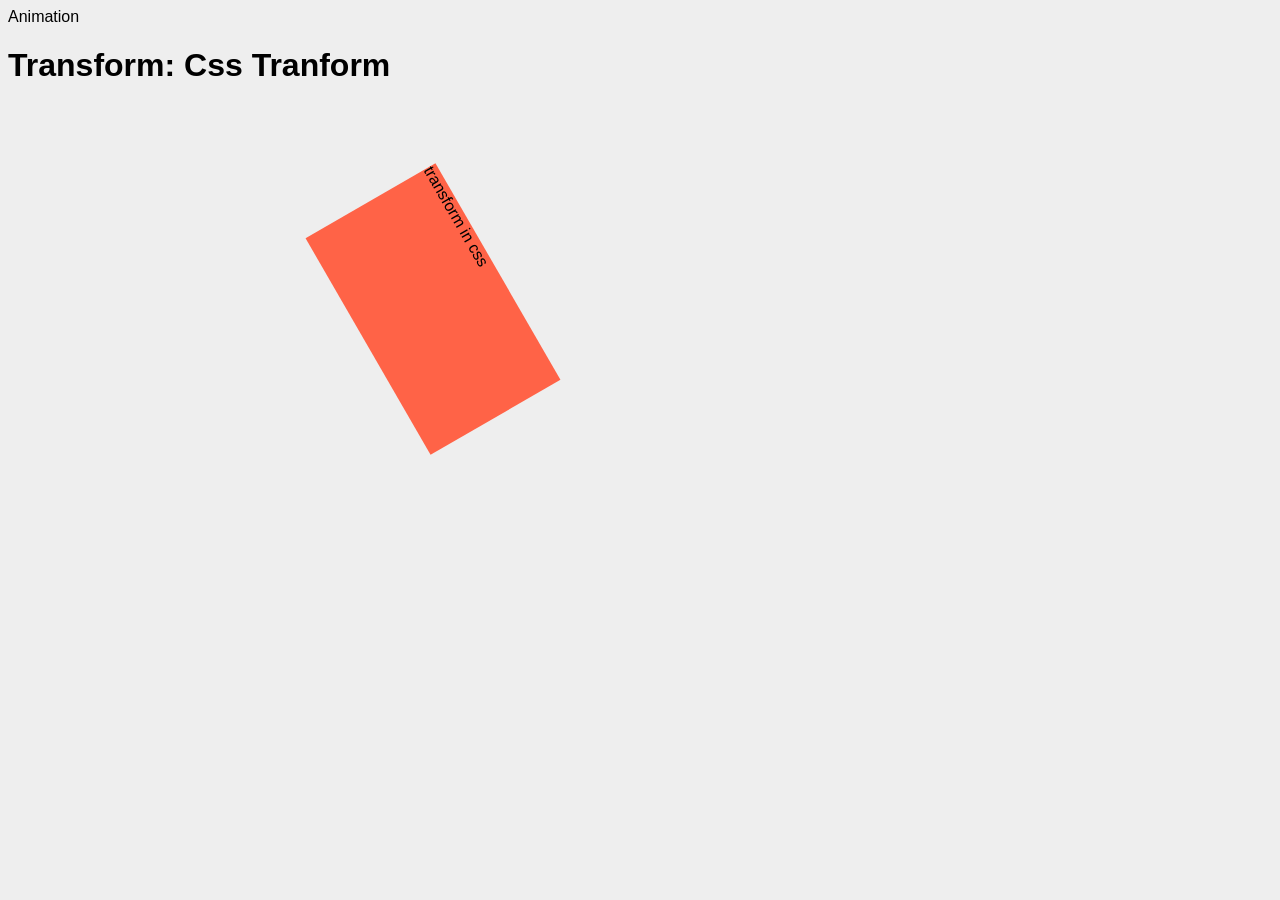
<file: Test_animations.html>
<!DOCTYPE html>
<html lang="en">
<head>
     <!-- Required meta tags -->
     <meta charset="utf-8">
     <meta name="viewport" content="width=device-width, initial-scale=1, shrink-to-fit=no">
     
     <!-- Bootstrap CSS Start -->
     
     <link rel="stylesheet" href="css/style_animation.css">
    <!-- Bootstrap CSS  Stop-->
     

     
<head>Animation</head>
</head>
<body>
    <!-- <h1 style="margin-bottom:50px;"></h1> Animations: CSS Animations</h1>
    <div class="card">Animations in css</div> -->
<!-- 
    <h1 style="margin-bottom:50px;">Animations: Css Animations</h1>
    <div class="box"></div> -->
    <!-- <center>
        <h1>Transitions</h1>
        <div id="d1"></div><br>
        <div id="d2"></div><br>
        <div id="d3"></div><br>
        <div id="d4"></div><br>
        <div id="d5"></div><br>
    </center> -->
    <h1>Transform: Css Tranform</h1>
    <div id="boxaa">transform in css</div>


</body>




</html>
</file>
<file: css/style.css>
.coffee-nav {
    display: flex;
   padding: 10px;
}
.container-fluid.coffee-head {
    display: flex;
}
.container-fluid.coffee-head {
    display: flex;
    
}
.coffee-logo {
    display: flex;
    background-color: rgb(217, 105, 20);
    color:#fff;
}
section.header_coffee {
    border-bottom: #00000017 solid 1px;
}
.logo-text {
    text-align: left;
    border-left: white solid 1px;
    margin: 10px;
}
.logo-text h3 {
    margin-left: 15px;
}
.coffee-logo img {
    padding: 5px;
    box-sizing: border-box;
}
.coffee-nav a {
    color: #fff;
    margin-left: 40px;
    justify-content: right;
    align-items: inherit;
    font-weight: bold;
}
.coffee-nav {
    background-color: #d96914;
}
.carousel-inner {
    position: relative;
    width: 100%;
    overflow: hidden;
}
.carousel-item {
    position: relative;
    display: none;
    float: left;
    width: 100%;
    margin-right: -100%;
    backface-visibility: hidden;
    transition: transform .6s ease-in-out;
}
.carousel-caption {
    top: 0;
    left: 0;
    right: 0;
    bottom: 0;
    /* background: rgba(51,33,29,0.7); */
    z-index: 1;
}

.text-primary {
    color: #DA9F5B !important;
}
.text-white {
    color: #fff !important;
}
h2.text-primary.font-weight-medium.m-0 {
    position: absolute !important;
    color: #da9f5b !important;
    font-weight: bold;
    top: 109px;
    font-size: 50px;
}
h1.display-1.text-white.m-0 {
    font-weight: bold;
    font-size: 76px;
}
.carousel-item {
    height: 576px;
}
*{
    margin:0px;
    padding:0px;
    box-sizing: border-box;
}
nav {
    width: 100%;
    height: 70px;
    line-height: 75px;
    padding: 0px 100px;
    position: fixed;
    background-image: linear-gradient(#614b49, #cc860c);
    top: 0;
    z-index: 11;
}
nav .logo p {
    font-size: 30px;
    font-weight: bold;
    color: white;
    text-transform: uppercase;
    letter-spacing: 1.5px;
    float: left;
    cursor: pointer;
}
nav ul {
    float: right;
}
nav li {
    display: inline-block;
    list-style: none;
}
nav li a {
    color: white;
    font-size: 18px;
    padding: 0px 18px;
    text-decoration: none;
    text-transform: uppercase;
}
li a:hover {
    color: #bba76c;
}
.footer{
    background: linear-gradient(rgba(51,33,29,0.9), rgba(51,33,29,0.9)),url(images/bg.jpg);
    background-position: top;
    background-repeat: no-repeat;
    background-size: cover;
    height:350px;
    position:relative;
}
footer.footer {
    color: white;
    padding: 70px 50px;
}
footer ul {
    list-style: none;
}
footer.footer .container {
    /* width: 290px; */
    /* margin: 0px; */
    padding: 0px;
}
footer .row{
    flex-wrap: unset;
}
.col_footer {
    width: 100%;
    padding: 0px 40px;
}
.col_footer h4 {
    margin-bottom: 18px;
    font-size: 24px;
    text-transform: uppercase;
    color: #fff;
    font-family: sans-serif;
    font-weight: bold;
    position: relative;
}
.col_footer h4::before {
    content: '';
    position: absolute;
    left: 0;
    bottom: -7px;
    background-color: #e3b019;
    height: 2px;
    box-sizing: border-box;
    width: 70px;
}
.col_footer ul li a {
    color: #ffff !important;
    list-style: none;
    text-decoration: none;
    text-transform: uppercase;
    display: block;
    line-height: 30px;
   
}
.col_footer ul li a:hover {
    color:#f2c682 !important;
    padding-left:10px;
}
.col_footer ul{
    padding-left:0px !important;
}
.social-links a {
    display: inline-block;
    height: 40px;
    width: 40px;
    background-color: #8b7777;
    margin: 0 10px 10px 0;
    border-radius: 50%;
    text-align: center;
    line-height: 40px;
    color: #fff;
}
.social-links a:hover {
    color:#f2c682;
    background-color: white;
   
}
.section-title {
    position: relative;
    text-align: center;
    padding: 23px 0 25px 0;
}
h4.main-header {
    color: #5d3302;
    letter-spacing: 2px;
    text-transform: uppercase;
    font-size: 27px;
    padding: 10px;
    margin: 0 !important;
}
h1.secondary-header {
    font-size: 38px;
    font-weight: 600;
}
.service-text i.fa {
    font-size: 12px;
    display: inline-block;
    height: 25px;
    width: 25px;
    color: #33211D;
    background-color: #DA9F5B;
    border-radius: 50%;
    line-height: 24px;
    text-align: center;
}
.service-text h4 {
    font-size: 17px !important;
}
.service-text p {
    font-size: 14px;
    color: #212529;
    font-family: cursive;
}
/* .section-title::after {
    position: absolute;
    content: "";
    width: 2px;
    height: 40px;
    top: -24px;
    left: 50%;
    margin-left: 1px;
    background: #DA9F5B;
} */
/* section.prices {
    margin-top: 75px;
} */
h2.coffee-pr {
    font-size: 34px;
    font-weight: bold;
    margin-bottom: 25px;
}
.img-price {
    border-radius: 50%;
}
.menu-price {
    position: absolute;
    background-color: #da9f5b;
    height: 45px;
    width: 45px;
    display: flex;
    align-items: center;
    justify-content: center;
    border-radius: 50%;
    top: 2px;
    margin: 0;
    right: 20px;
}
.price-coffee-img{
    position:relative !important;
}
.prices .align-items-center {
    margin-bottom: 20px;
}
.coffee-desc h4 {
    font-size: 26px;
    font-family: sans-serif;
}
.coffee-desc p {
    font-size: 16px;
    color: #808080c7;
    font-family: sans-serif;
}
section.testimonials {
    margin-top: 45px;
}
.owl-item.cloned {
    width: 100% !important;
}
.testimonial-item {
    background: #fffbf2;
}
img.img-fluid.test-img {
    width: 99px;
    border-radius: 50% !important;
}
.testimonial-item {
    margin-left: 100px !important;
    margin-right: 100px !important;
}
section.prices1 {
    display: none;
}
img.img-prices {
    width: 250px;
    height: 200px;
    border-radius: 20%;
    border: 1px #cc860c solid;
    margin: 20px auto;
    padding: 5px;
}
h2.cof-lab {
    font-size: 34px;
    font-family: cursive;
    color: #563608;
    width: 100%;
    padding: 14px;
    margin-bottom: 0px !important;
}
h2.cof-h {
    font-size: 30px;
    font-family: cursive;
    color: #563608;
    padding: 0px;
    margin: 0px;
}
p.coff-p {
    text-align: center;
    margin-top: 10px;
}
.coff-p span {
    color: #fff;
    background: #563608;
    display: inline-block;
    width: 50px;
    height: 50px;
    text-align: center;
    border-radius: 50%;
    line-height: 44px;
    font-size: 23px;
}
a.nav-link {
    color: #fff;
    /* background: #cc860cc9 !important; */
    font-weight: bold;
}
.nav-link:focus, .nav-link:hover {
    color: #bb6e17 !important;
}
a.nav-link {
    padding: 10px 30px !important;
}
li.nav-item {
    padding-left: 1px;
    padding-right: 5px;
}


/* (new) */
.slick-slider .element{
    height:100px;
    width:100px;
    background-color:#000;
    color:#fff;
    border-radius:5px;
    display:inline-block;
    margin:0px 10px;
    display:-webkit-box;
    display:-ms-flexbox;
    display:flex;
    -webkit-box-pack:center;
        -ms-flex-pack:center;
            justify-content:center;
    -webkit-box-align:center;
        -ms-flex-align:center;
            align-items:center;
    font-size:20px;
  }
  .slick-slider .slick-disabled {
    opacity : 0; 
    pointer-events:none;
  }


/*-------slider-------*/

h2{
    text-align:center;
    padding: 20px;
  }
  /* Slider */
  
  .slick-slide {
      margin: 0px 20px;
  }
  
  .slick-slide img {
      width: 100%;
  }
  
  .slick-slider
  {
      position: relative;
      display: block;
      box-sizing: border-box;
      -webkit-user-select: none;
      -moz-user-select: none;
      -ms-user-select: none;
              user-select: none;
      -webkit-touch-callout: none;
      -khtml-user-select: none;
      -ms-touch-action: pan-y;
          touch-action: pan-y;
      -webkit-tap-highlight-color: transparent;
  }
  
  .slick-list
  {
      position: relative;
      display: block;
      overflow: hidden;
      margin: 0;
      padding: 0;
  }
  .slick-list:focus
  {
      outline: none;
  }
  .slick-list.dragging
  {
      cursor: pointer;
      cursor: hand;
  }
  
  .slick-slider .slick-track,
  .slick-slider .slick-list
  {
      -webkit-transform: translate3d(0, 0, 0);
         -moz-transform: translate3d(0, 0, 0);
          -ms-transform: translate3d(0, 0, 0);
           -o-transform: translate3d(0, 0, 0);
              transform: translate3d(0, 0, 0);
  }
  
  .slick-track
  {
      position: relative;
      top: 0;
      left: 0;
      display: block;
  }
  .slick-track:before,
  .slick-track:after
  {
      display: table;
      content: '';
  }
  .slick-track:after
  {
      clear: both;
  }
  .slick-loading .slick-track
  {
      visibility: hidden;
  }
  
  .slick-slide
  {
      display: none;
      float: left;
      height: 100%;
      min-height: 1px;
  }
  [dir='rtl'] .slick-slide
  {
      float: right;
  }
  .slick-slide img
  {
      display: block;
  }
  .slick-slide.slick-loading img
  {
      display: none;
  }
  .slick-slide.dragging img
  {
      pointer-events: none;
  }
  .slick-initialized .slick-slide
  {
      display: block;
  }
  .slick-loading .slick-slide
  {
      visibility: hidden;
  }
  .slick-vertical .slick-slide
  {
      display: block;
      height: auto;
      border: 1px solid transparent;
  }
  .slick-arrow.slick-hidden {
      display: none;
  }
  img.img-fluid.team-img {
    width: 80px;
    height: 80px;
    border: 1px solid #dee2e6;
    padding: 2px;
    object-fit: cover;
    object-position: top;
}

h3.designation {
    font-size: 15px;
    color: #b1771b;
    text-align: left;
    padding: 2px;
}
.slide.slick-slide {
    text-align: center;
    display: flex;
}
.Our-team .section-title {
    padding: 20px;
}
section.customer-logos.slider.slick-initialized.slick-slider {
    margin-bottom: 40px;
}
.testi-img .team-img {
    border-radius: 50%;
    width: 150px !important;
    height: 150px !important;
    border: 1px solid #80808061 !important;
    padding: 3px !important;
}
.testi-img {
   display: flex;
    justify-content: center;
    align-items: center;
}
.test-name {
    font-size: 30px;
    font-family: sans-serif;
    text-decoration: underline;
    font-weight: bold;
    padding: 0px;
}
.reviews {
    font-size: 20px;
    color: #ba7c16;
    font-family: cursive;
    /* padding: 0px; */
}
.testi-reviews {
    background: #f9fafb;
    display: inline-block;
    border-radius: 50px;
    border: 4px solid #80808082;
    padding: 15px;
    margin-bottom: 20px;
}
/* section.Testimonial-logs.slider.slick-initialized.slick-slider {
    margin-bottom: 40px;
} */
section.Testimonial {
    /* margin-top: 50px; */
    background: repeating-linear-gradient(45deg, #da9f5bc2, #da9f5b85 100px);
}
/* section.services {
    background-image: repeating-linear-gradient(45deg, #df9e2dcc, #cc860c63 100px);
} */
/* section.services {
    margin-top: -48px !important;
} */
.row.pr-tile {
    box-shadow: 2px 1px 2px 1px #da9f5b;
    margin-top: 9px;
    padding: 10px;
    background: #ea830e17;
}
.tavb {
    
    display: block;
    width: 550px !important;
    height: 200px;
    margin: 15px !important;
    background:#ea830e;
    border-radius: 30px;
    object-fit: contain;
   border: 7px solid #e5c182;
    padding: 10px;
}
.my-services {
    /* box-shadow: 0px 1px 1px 1px #e4dd5c; */
    /* padding: 5px; */
}
.Our-team .slide {
    background: #f9f0e5;
    padding: 7px;
    align-items: center;
    border-radius: 5px;
    border: 1px solid #6c757d42;
}
.colfooter {
    text-align: center;
}
h2.team-name {
    font-size: 17px;
    text-align: left;
    font-family: sans-serif;
    color: #000;
    padding: 3px;
    font-weight: 600;
    margin: 0;
}
/* 
(new css for testimonial from codepen) */

.testim {
		width: 100%;
		position: absolute;
		top: 50%;
		-webkit-transform: translatey(-50%);
		-moz-transform: translatey(-50%);
		-ms-transform: translatey(-50%);
		-o-transform: translatey(-50%);
		transform: translatey(-50%);
}

.testim .wrap {
    position: relative;
    width: 100%;
    max-width: 1020px;
    padding: 40px 20px;
    margin: auto;
}

.testim .arrow {
    display: block;
    position: absolute;
    color: #eee;
    cursor: pointer;
    font-size: 2em;
    top: 50%;
    -webkit-transform: translateY(-50%);
		-ms-transform: translateY(-50%);
		-moz-transform: translateY(-50%);
		-o-transform: translateY(-50%);
		transform: translateY(-50%);
    -webkit-transition: all .3s ease-in-out;    
    -ms-transition: all .3s ease-in-out;    
    -moz-transition: all .3s ease-in-out;    
    -o-transition: all .3s ease-in-out;    
    transition: all .3s ease-in-out;
    padding: 5px;
    z-index: 22222222;
}

.testim .arrow:before {
		cursor: pointer;
}

.testim .arrow:hover {
    color: #ea830e;
}
    

.testim .arrow.left {
    left: 10px;
}

.testim .arrow.right {
    right: 10px;
}

.testim .dots {
    text-align: center;
    position: absolute;
    width: 100%;
    bottom: 60px;
    left: 0;
    display: block;
    z-index: 3333;
		height: 12px;
}

.testim .dots .dot {
    list-style-type: none;
    display: inline-block;
    width: 12px;
    height: 12px;
    border-radius: 50%;
    border: 1px solid #eee;
    margin: 0 10px;
    cursor: pointer;
    -webkit-transition: all .5s ease-in-out;    
    -ms-transition: all .5s ease-in-out;    
    -moz-transition: all .5s ease-in-out;    
    -o-transition: all .5s ease-in-out;    
    transition: all .5s ease-in-out;
		position: relative;
}

.testim .dots .dot.active,
.testim .dots .dot:hover {
    background: #ea830e;
    border-color: #ea830e;
}

.testim .dots .dot.active {
    -webkit-animation: testim-scale .5s ease-in-out forwards;   
    -moz-animation: testim-scale .5s ease-in-out forwards;   
    -ms-animation: testim-scale .5s ease-in-out forwards;   
    -o-animation: testim-scale .5s ease-in-out forwards;   
    animation: testim-scale .5s ease-in-out forwards;   
}
    
.testim .cont {
    position: relative;
		overflow: hidden;
}

.testim .cont > div {
    text-align: center;
    position: absolute;
    top: 0;
    left: 0;
    padding: 0 0 70px 0;
    opacity: 0;
}

.testim .cont > div.inactive {
    opacity: 1;
}
    

.testim .cont > div.active {
    position: relative;
    opacity: 1;
}
    

.testim .cont div .img img {
    display: block;
    width: 100px;
    height: 100px;
    margin: auto;
    border-radius: 50%;
}

.testim .cont div h2 {
    color: #ea830e;
    font-size: 1em;
    margin: 15px 0;
}

.testim .cont div p {
    font-size: 1.15em;
    color: #eee;
    width: 80%;
    margin: auto;
}

.testim .cont div.active .img img {
    -webkit-animation: testim-show .5s ease-in-out forwards;            
    -moz-animation: testim-show .5s ease-in-out forwards;            
    -ms-animation: testim-show .5s ease-in-out forwards;            
    -o-animation: testim-show .5s ease-in-out forwards;            
    animation: testim-show .5s ease-in-out forwards;            
}

.testim .cont div.active h2 {
    -webkit-animation: testim-content-in .4s ease-in-out forwards;    
    -moz-animation: testim-content-in .4s ease-in-out forwards;    
    -ms-animation: testim-content-in .4s ease-in-out forwards;    
    -o-animation: testim-content-in .4s ease-in-out forwards;    
    animation: testim-content-in .4s ease-in-out forwards;    
}

.testim .cont div.active p {
    -webkit-animation: testim-content-in .5s ease-in-out forwards;    
    -moz-animation: testim-content-in .5s ease-in-out forwards;    
    -ms-animation: testim-content-in .5s ease-in-out forwards;    
    -o-animation: testim-content-in .5s ease-in-out forwards;    
    animation: testim-content-in .5s ease-in-out forwards;    
}

.testim .cont div.inactive .img img {
    -webkit-animation: testim-hide .5s ease-in-out forwards;            
    -moz-animation: testim-hide .5s ease-in-out forwards;            
    -ms-animation: testim-hide .5s ease-in-out forwards;            
    -o-animation: testim-hide .5s ease-in-out forwards;            
    animation: testim-hide .5s ease-in-out forwards;            
}

.testim .cont div.inactive h2 {
    -webkit-animation: testim-content-out .4s ease-in-out forwards;        
    -moz-animation: testim-content-out .4s ease-in-out forwards;        
    -ms-animation: testim-content-out .4s ease-in-out forwards;        
    -o-animation: testim-content-out .4s ease-in-out forwards;        
    animation: testim-content-out .4s ease-in-out forwards;        
}

.testim .cont div.inactive p {
    -webkit-animation: testim-content-out .5s ease-in-out forwards;    
    -moz-animation: testim-content-out .5s ease-in-out forwards;    
    -ms-animation: testim-content-out .5s ease-in-out forwards;    
    -o-animation: testim-content-out .5s ease-in-out forwards;    
    animation: testim-content-out .5s ease-in-out forwards;    
}

@-webkit-keyframes testim-scale {
    0% {
        -webkit-box-shadow: 0px 0px 0px 0px #eee;
        box-shadow: 0px 0px 0px 0px #eee;
    }

    35% {
        -webkit-box-shadow: 0px 0px 10px 5px #eee;        
        box-shadow: 0px 0px 10px 5px #eee;        
    }

    70% {
        -webkit-box-shadow: 0px 0px 10px 5px #ea830e;        
        box-shadow: 0px 0px 10px 5px #ea830e;        
    }

    100% {
        -webkit-box-shadow: 0px 0px 0px 0px #ea830e;        
        box-shadow: 0px 0px 0px 0px #ea830e;        
    }
}

@-moz-keyframes testim-scale {
    0% {
        -moz-box-shadow: 0px 0px 0px 0px #eee;
        box-shadow: 0px 0px 0px 0px #eee;
    }

    35% {
        -moz-box-shadow: 0px 0px 10px 5px #eee;        
        box-shadow: 0px 0px 10px 5px #eee;        
    }

    70% {
        -moz-box-shadow: 0px 0px 10px 5px #ea830e;        
        box-shadow: 0px 0px 10px 5px #ea830e;        
    }

    100% {
        -moz-box-shadow: 0px 0px 0px 0px #ea830e;        
        box-shadow: 0px 0px 0px 0px #ea830e;        
    }
}

@-ms-keyframes testim-scale {
    0% {
        -ms-box-shadow: 0px 0px 0px 0px #eee;
        box-shadow: 0px 0px 0px 0px #eee;
    }

    35% {
        -ms-box-shadow: 0px 0px 10px 5px #eee;        
        box-shadow: 0px 0px 10px 5px #eee;        
    }

    70% {
        -ms-box-shadow: 0px 0px 10px 5px #ea830e;        
        box-shadow: 0px 0px 10px 5px #ea830e;        
    }

    100% {
        -ms-box-shadow: 0px 0px 0px 0px #ea830e;        
        box-shadow: 0px 0px 0px 0px #ea830e;        
    }
}

@-o-keyframes testim-scale {
    0% {
        -o-box-shadow: 0px 0px 0px 0px #eee;
        box-shadow: 0px 0px 0px 0px #eee;
    }

    35% {
        -o-box-shadow: 0px 0px 10px 5px #eee;        
        box-shadow: 0px 0px 10px 5px #eee;        
    }

    70% {
        -o-box-shadow: 0px 0px 10px 5px #ea830e;        
        box-shadow: 0px 0px 10px 5px #ea830e;        
    }

    100% {
        -o-box-shadow: 0px 0px 0px 0px #ea830e;        
        box-shadow: 0px 0px 0px 0px #ea830e;        
    }
}

@keyframes testim-scale {
    0% {
        box-shadow: 0px 0px 0px 0px #eee;
    }

    35% {
        box-shadow: 0px 0px 10px 5px #eee;        
    }

    70% {
        box-shadow: 0px 0px 10px 5px #ea830e;        
    }

    100% {
        box-shadow: 0px 0px 0px 0px #ea830e;        
    }
}

@-webkit-keyframes testim-content-in {
    from {
        opacity: 0;
        -webkit-transform: translateY(100%);
        transform: translateY(100%);
    }
    
    to {
        opacity: 1;
        -webkit-transform: translateY(0);        
        transform: translateY(0);        
    }
}

@-moz-keyframes testim-content-in {
    from {
        opacity: 0;
        -moz-transform: translateY(100%);
        transform: translateY(100%);
    }
    
    to {
        opacity: 1;
        -moz-transform: translateY(0);        
        transform: translateY(0);        
    }
}

@-ms-keyframes testim-content-in {
    from {
        opacity: 0;
        -ms-transform: translateY(100%);
        transform: translateY(100%);
    }
    
    to {
        opacity: 1;
        -ms-transform: translateY(0);        
        transform: translateY(0);        
    }
}

@-o-keyframes testim-content-in {
    from {
        opacity: 0;
        -o-transform: translateY(100%);
        transform: translateY(100%);
    }
    
    to {
        opacity: 1;
        -o-transform: translateY(0);        
        transform: translateY(0);        
    }
}

@keyframes testim-content-in {
    from {
        opacity: 0;
        transform: translateY(100%);
    }
    
    to {
        opacity: 1;
        transform: translateY(0);        
    }
}

@-webkit-keyframes testim-content-out {
    from {
        opacity: 1;
        -webkit-transform: translateY(0);
        transform: translateY(0);
    }
    
    to {
        opacity: 0;
        -webkit-transform: translateY(-100%);        
        transform: translateY(-100%);        
    }
}

@-moz-keyframes testim-content-out {
    from {
        opacity: 1;
        -moz-transform: translateY(0);
        transform: translateY(0);
    }
    
    to {
        opacity: 0;
        -moz-transform: translateY(-100%);        
        transform: translateY(-100%);        
    }
}

@-ms-keyframes testim-content-out {
    from {
        opacity: 1;
        -ms-transform: translateY(0);
        transform: translateY(0);
    }
    
    to {
        opacity: 0;
        -ms-transform: translateY(-100%);        
        transform: translateY(-100%);        
    }
}

@-o-keyframes testim-content-out {
    from {
        opacity: 1;
        -o-transform: translateY(0);
        transform: translateY(0);
    }
    
    to {
        opacity: 0;
        transform: translateY(-100%);        
        transform: translateY(-100%);        
    }
}

@keyframes testim-content-out {
    from {
        opacity: 1;
        transform: translateY(0);
    }
    
    to {
        opacity: 0;
        transform: translateY(-100%);        
    }
}

@-webkit-keyframes testim-show {
    from {
        opacity: 0;
        -webkit-transform: scale(0);
        transform: scale(0);
    }
    
    to {
        opacity: 1;
        -webkit-transform: scale(1);       
        transform: scale(1);       
    }
}

@-moz-keyframes testim-show {
    from {
        opacity: 0;
        -moz-transform: scale(0);
        transform: scale(0);
    }
    
    to {
        opacity: 1;
        -moz-transform: scale(1);       
        transform: scale(1);       
    }
}

@-ms-keyframes testim-show {
    from {
        opacity: 0;
        -ms-transform: scale(0);
        transform: scale(0);
    }
    
    to {
        opacity: 1;
        -ms-transform: scale(1);       
        transform: scale(1);       
    }
}

@-o-keyframes testim-show {
    from {
        opacity: 0;
        -o-transform: scale(0);
        transform: scale(0);
    }
    
    to {
        opacity: 1;
        -o-transform: scale(1);       
        transform: scale(1);       
    }
}

@keyframes testim-show {
    from {
        opacity: 0;
        transform: scale(0);
    }
    
    to {
        opacity: 1;
        transform: scale(1);       
    }
}

@-webkit-keyframes testim-hide {
    from {
        opacity: 1;
        -webkit-transform: scale(1);       
        transform: scale(1);       
    }
    
    to {
        opacity: 0;
        -webkit-transform: scale(0);
        transform: scale(0);
    }
}

@-moz-keyframes testim-hide {
    from {
        opacity: 1;
        -moz-transform: scale(1);       
        transform: scale(1);       
    }
    
    to {
        opacity: 0;
        -moz-transform: scale(0);
        transform: scale(0);
    }
}

@-ms-keyframes testim-hide {
    from {
        opacity: 1;
        -ms-transform: scale(1);       
        transform: scale(1);       
    }
    
    to {
        opacity: 0;
        -ms-transform: scale(0);
        transform: scale(0);
    }
}

@-o-keyframes testim-hide {
    from {
        opacity: 1;
        -o-transform: scale(1);       
        transform: scale(1);       
    }
    
    to {
        opacity: 0;
        -o-transform: scale(0);
        transform: scale(0);
    }
}

@keyframes testim-hide {
    from {
        opacity: 1;
        transform: scale(1);       
    }
    
    to {
        opacity: 0;
        transform: scale(0);
    }
}

@media all and (max-width: 300px) {
	body {
		font-size: 14px;
	}
}

@media all and (max-width: 500px) {
	.testim .arrow {
		font-size: 1.5em;
	}
	
	.testim .cont div p {
		line-height: 25px;
	}

}
nav.navbar.navbar-expand-xl.bg-secondary.navbar-dark {
    height: 90px !important;
}
.prices ul.nav.nav-tabs {
    background: #ea830e;
}
.services .service-text h4 {
    background: #f9f0e5;
    border-left: 11px solid yellow;
    margin: 0;
}
.services .img-fluid {
    max-width: 100%;
    height: auto;
    border-radius: 50%;
    padding: 30px;
}
p.serviceapara {
    display: inline-block;
    background: #f9f0e5;
    border-left: 10px solid yellow;
    padding: 5px;
}
.mukul {
    padding: 20px;
    border: 1px solid #ddd;
}
.mukul:hover {
    background: #da9f5b4d;
}
h3.Abouth1 {
    font-size: 44px;
    color: #ea830e;
    font-family: sans-serif;
    margin-bottom: 15px;
}
h5.abouth5 {
    font-size: 18px;
    font-family: sans-serif;
    color: #212529;
    margin-bottom: 15px;
}
p.para_about {
    color: #41464b;
    font-size: 16px;
    font-family: sans-serif;
    margin-bottom: 15px;
}
h3.headerdiv2 {
    font-size: 44px;
    color: #ea830e;
    font-family: sans-serif;
    margin-bottom: 15px;
}
p.paradiv {
    color: #6c757d;
    font-size: 16px;
    font-family: sans-serif;
    margin-bottom: 15px;
}
.about .text-primary {
    color: #a7661d !important;
    margin-right: 10px;
}
button.abtbtn {
    display: inline-block;
    width: 120px;
    height: 51px;
    color: #fff;
    background: #33201d;
    border: #fff;
    border-radius: 17px;
}
section.about {
    background: #da9f5b21;
    padding: 50px;
}
.contact .text-primary {
    color: #ea830e !important;
}
h4.contacthe {
    font-size: 22px;
    font-family: sans-serif;
    font-weight: bold;
    color: #000;
}
p.conatctpp {
    color: #41464b;
    font-size: 18px;
    font-family: sans-serif;
}
.contact .text-center {
    margin-bottom: 20px;
}
.contactbtnn {
    color: #fbfbfb;
    background: #cd883b !important;
    margin-bottom: 20px;
    font-weight: bold;
    border: 1px solid #ea830e !important;
}
section.services {
    padding: 40px;
    background: #da9f5b21;
}
section.Testimonial {
    padding: 40px;
}
section.Our-team {
    padding: 40px;
}
section.reservations {
    padding: 50px;
}
section.contact {
    padding: 50px;
    background: #da9f5b21;
}
.bookings h2 {
    font-size: 50px;
    color: #c8791f;
    font-family: sans-serif;
    font-weight: bold;
}
.bookings .container-fluid {
    background: linear,url(images/bg.jpg);
    background: linear-gradient(45deg, rgb(47 28 29 / 90%), rgb(60 41 19 / 90%)), url(images/bg.jpg);
    height: 348px !important;
    position: relative;
}
.bookings h3 {
    font-size: 30px;
    text-align: center;
    color: #fff;
    font-family: sans-serif;
    font-weight: bold;
    letter-spacing: 3px;
}
.bookings h5 {
    color: #fff;
    font-size: 23px;
    text-align: center;
    padding: 10px;
    font-weight: bold;
    font-family: cursive;
}
.input-group {
    position: relative;
    display: flex;
    flex-wrap: wrap;
    align-items: stretch;
    width: 34% !important;
    margin-left: 413px;
    margin-top: 50px;
}
.bookings button.btn.btn-primary.font-weight-bold.px-4 {
    background: #714513 !important;
    height: 60px !important;
    font-weight: bold !important;
    border-color: #452b0c !important;
    border-radius: 0px !important;
}
.bookngscont::before {
    position: absolute;
    content: "";
    width: 100%;
    height: 15px;
    left: 0px;
    z-index: 1;
    top:-1;
    background: url(images/overlay-top.png);
}
.overlay-bottom::after {
    position: absolute;
    content: "";
    width: 100%;
    height: 15px;
    left: 0px;
    z-index: 1;
    bottom:-1px;
   background: url(images/overlay-bottom.png); 
}
.carousel-inner::after {
    position: absolute;
    content: "";
    height: 15px;
    width: 100%;
    left: 0px;
    z-index: 1;
   bottom: -1px;
    background: url(images/overlay-bottom.png);
}
.reservations .container {
    background: linear-gradient(45deg, rgb(58 36 29/90%), rgb(54 34 27/90%)),url(images/bg.jpg);
    position:relative;
}
.reservations h3 {
    color: #fff;
    font-size: 50px;
    text-align: center;
    font-family: cursive;
    font-weight: bold;
}
.reservations h5 {
    color: #fff;
    text-align: center;
    font-size: 35px;
    font-family: sans-serif;
}
.reservations p {
    color: #fff;
    text-align: center;
    font-size: 17px;
    font-family: sans-serif;
    margin-bottom: 50px;
    line-height: 36px;
}
.reservations ul li {
    color: #fff;
    text-decoration: none;
    list-style: none;
    font-size: 22px;
    text-align: center;
}
.rese-col {
    padding: 150px 20px;
}
.back---ground::before {
    position: absolute;
    content: "";
    width: 100%;
    height: 15px;
    background: url(images/overlay-top.png);
    top: -1;
}
 
.back---ground::after {
    position: absolute;
    content: "";
    height: 15px;
    width: 100%;
    left: 0px;
    z-index: 1;
    bottom: -1px;
    background: url(images/overlay-bottom.png);
}
.reservations .border-primary {
    border-color: #da9f5b!important;
    margin: 10px;
}
select.custom-select.bg-transparent.border-primary.px-4 {
    width: 100%;
    color: #c87416;
}
.reservations .btn-primary {
    color: #fff;
    background-color: #da9f5b;
    border-color: #ea830e;
    margin-top: 20px;
    width: 60%;
}
.reservations h5.mb-3 {
    font-size: 22px;
}

.reservations i.fa.fa-check.text-primary.mr-3 {
    color: #eb9839 !important;
    margin-right: 13px;
}
.test-new-page .testi-img .team-img {
    border-radius: 15%;
    width: 130px !important;
    height: 130px !important;
    border: 1px solid #80808061 !important;
    padding: 3px !important;
}
.test-new-page .testi-reviews {
    background: #fff;
    display: inline-block;
    border-radius: 10px;
    border: none;
    padding: 9px;
    width: 290px !important;
    height: 100px !important;
    margin-top: 25px;
    margin-left: 10px;
}
.test-new-page .test-name {
    font-size: 19px;
    font-family: sans-serif;
    text-decoration: underline;
    font-weight: bold;
    padding: 0px;
    color: #000;
}
.test-new-page .reviews {
    font-size: 11px;
    color: #000;
    font-family: cursive;
}
section.Testimonial.test-new-page {
    background: #eee !important;
}
.cont-test{
    background-color: #fff;
}

/* .slideee1{
    background:#58c9a5 !important;
}
.slideee2{
    background:#4cea94bf !important;
}
.slideee3{
    background:#58c9a5 !important;
}
.slideee4{
    background:#4cea94bf !important;
}
.slideee5{
    background:#58c9a5 !important;
}
.slideee6{
    background:#4cea94bf !important;
} */
.test-new-page .slide {
    margin-bottom: 50px;
}
.bg-ii-about h2 {
    text-align: center;
    color: #ddd;
    font-size: 35px;
    font-family: sans-serif;
    font-weight: bold;
    margin: 30px 0px;
}
.d-inline-flex.para-abt {
    display: inline-flex!important;
    justify-content: center;
    font-size: 20px;
    color: #ddd;
}
.aboutusmainpage{
    position: absolute !important;
    background: none !important;

}
section.bgaboutimg{
    padding: 100px 0px 50px;
    background: linear-gradient(rgba(51,33,29,0.9), rgba(51,33,29,0.9)),url(images/bg.jpg);
    position:relative;

}
.overlay-bottom::after {
    position: absolute;
    content: "";
    /* background: red; */
    width: 100%;
    height: 15px;
    bottom: -1px;
    z-index: 11;
    left: 0;
    background: url(images/overlay-bottom.png);
}
.foooooter::before {
    position: absolute;
    content: "";
    z-index: 11;
    top: -1px;
    width: 100%;
    height: 15px;
    left: 0;
    background: url(images/overlay-top.png);
}
section.prices {
    padding: 50px;
    background: #da9f5b21;
}
.new_service_page img.img-fluid {
    border-radius: 3px !important;
    
}
.new_service_page .mukul {
  display: flex;
  margin-bottom: 10px;
}
.new_service_page .service-text {
    padding: 32px;
}
.new_service_page .service-text h4 {
    border-left: none !important; 
   
}
.testimonial-reviews .testi-img .team-img {
     border-radius: 3px;
    
}
.testimonial-reviews p span {
    display: block;
  }
  
.testimonial-reviews .testi-img {
    display: flex;
    justify-content: unset;
    align-items: center;
}
p.tstp {
    font-size: 17px;
    font-family: sans-serif;
    color: #000;
    padding: 10px;
    text-transform: uppercase;
    font-weight: bold;
    margin-bottom: 0px;
}
p.tstp1 {
    font-size: 15px;
    font-family: sans-serif;
    margin-left: 15px;
    color: #6c757d;
}
p.tstp2 {
    color: #6c757d;
    font-size: 15px;
    margin: 10px;
}
.test-divvs {
    background: #ea830e26;
    margin-bottom: 30px;
}
.about h5.mb-3 {
    font-size: 15px !important;
}
/* (animations code start) */
.animations-t h1 {
    font-size: 100px;
    color: #683a06;
    position: absolute;
    top: 85%;
    text-align: center;
    width: 74%;
    transform: translateY(-100%);
    text-transform: uppercase;
    letter-spacing: 0px;
    margin: 0px;
    padding: 0px;
}
section.animations-t {
    height: 10px;
}
.animations-t h1 span {
    opacity: 0;
    display: inline-block;
    animation: amin 1s linear forwards;
}
@keyframes amin{
    0%{
        opacity:0;
        transform: rotateY(-90deg);
        filter:blur(10px);
    }
    100%{
        opacity:1;
        transform: rotateY(0deg);
        filter:blur(0px);
    }
}
video {
    height: 283px !important;
    width: 100%;
}
.animations-t1 .container-fluid {
    background: #0c0c0c !important;
}
.animations-t h1 span:nth-child(1){
    animation-delay: 0.5s;
    color:#33201d;
}
.animations-t h1 span:nth-child(2){
    animation-delay: 1s;
    color:#33201d;
}
.animations-t h1 span:nth-child(3){
    animation-delay: 1.5s;
    color:#33201d;
}
.animations-t h1 span:nth-child(4){
    animation-delay: 2s;
    color:#fff;
}
.animations-t h1 span:nth-child(5){
    animation-delay: 2.5s;
    color:#fff;
}
.animations-t h1 span:nth-child(6){
    animation-delay: 3s;
    color:#fff;
}
/* (animations code stop) */

.special {
    width: 147px;
    height: 83px;
    position: absolute;
    background: #fff;
    color: #b12027;
    top: 295px;
    left: 67px;
    border: 2px solid #b12027;
    border-radius: 50px;
    font-weight: bold;
}
</file>
<file: css/responsive.css>
@media only screen and (min-width:320px) and (max-width:767px){
    footer .row {
        display: block;
    }
    .footer {
        height: auto;
    }
    h2.text-primary.font-weight-medium.m-0 {
        top: 9px;
        font-size: 17px;
    }
    h1.display-1.text-white.m-0 {
        font-weight: bold;
        font-size: 26px;
        color: white !important;
        position: absolute;
        top: 60px;
    }
    .navbar {
       
        display: block;
        flex-wrap: inherit;
        align-items: none;
        justify-content: none;
        
    }
    h2.text-white.m-0 {
        position: absolute;
        top: 83px;
        font-size: 20px;
    }
    nav.navbar.navbar-expand-xl.bg-secondary.navbar-dark {
        padding: 10px !important;
    }
    .navbar-nav.ms-auto {
        background: #c8841df2;
        height: auto;
        margin-top: -5px;
    }
    a.nav-link {
        width: 20px;
        height: 45px;
    }
    .carousel-item {
        height: auto;
    }
    h4.main-header {
        font-size: 18px;
    }
    h1.secondary-header {
        font-size: 14px;
    }
    .service-text {
        margin-top: 10px !important;
    }
    .prices a.nav-link {
         width: auto !important;
    }
    .prices ul.nav.nav-tabs {
        display: block;
    }
    .tavb {
      
         margin: 0px !important; 
        padding: 10px; 
    }
    .row.pr-tile {
        width: 100% !important;
        padding: 20px;
        margin: 0px;
    }
    .row.pr-tile {
        box-shadow: none;
       
    }
    .slide.slick-slide {
         display: block; 
    }
    .reviews {
        font-size: 15px;
    }
    .test-name {
        font-size: 20px;
    }
    .testi-img .team-img {
        width: 120px !important;
        height: 120px !important;
    }
    .Our-team .slide.slick-slide {
        display: flex;
    }
    h2.cof-lab {
        font-size: 22px;
    }
    h2.cof-h {
        font-size: 24px;
    }
    .navbar-dark .navbar-nav .nav-link, .navbar-dark .navbar-nav .show>.nav-link {
        color: #fff;
        border: 1px solid #e9ecef;
        width: 100%;
        height: 52px;
        text-align: center;
        padding: 0px !important;
    }
    .footer .container {
        width: 100% !important;
    }
    .colfooter p {
        font-size: 12px;
    }
    .services .img-fluid {
        padding: 15px;
        width: 100%;
    }
    .Our-team .slide {
        width: 7% !important;
    }
}
@media only screen and (min-width:768px) and (max-width:1023px){
    footer.footer {
        height: auto !important;
    }
    .row {
        display: block;
    }
    footer .row {
        flex-wrap: wrap;
    }
    footer.footer .container {
        width: 100%; 
      
    }
    .col_footer h4 {
        font-size: 14px;
    }
    .col_footer ul li a {
      font-size: 12px;
    }
    .social-links a {
       
        height: 22px;
        width: 22px;
        line-height: 21px;
    }
    footer.footer {
        padding: 20px 20px;
    }
    .footer .row1 {
        height: auto;
        line-height: 10px;
    }
    h4.main-header {
        font-size: 20px;
    }
    h1.secondary-header {
        font-size: 24px;
    }
    .reviews {
        font-size: 16px;
    }
    .test-name {
        font-size: 20px;
    }
    .testi-img .team-img {
        width: 120px !important;
        height: 120px !important;
    }
    .prices .nav {
        flex-wrap: none;
    }
    
    .prices a.nav-link {
        padding: 7px 12px !important;
        font-size: 17px;
    }
    .tavb {
        width: 350px !important;
        height: 200px;
        border: 7px solid #e5c182;
        padding: 10px;
        margin-left: 53px !important;
        margin-top: 18px !important;
    }
    .prices .row.pr-tile {
        box-shadow: none !important;
        border-radius: 30px;
        background: #ea830e45;
    }
    .section-title {
        padding: 11px 0 13px 0;
    }
    section.Testimonial {
        margin-top: 0px !important;
        
    }
    .services .img-fluid {
        padding: 10px;
        border-radius: 50%;
    }
    .my-services {
        box-shadow: 1px 0px 0px 0px #e4dd5c;
    }  
    /* .services .row {
        border: 1px solid #ffc10761;
    }  */
    .bannar .carousel-item {
        height: auto !important;
    }
    h2.text-primary.font-weight-medium.m-0 {
        top: 40px;
        font-size: 45px;
    }
    h1.display-1.text-white.m-0 {
       font-size: 60px;
    }
    .navbar-dark .navbar-brand {
        font-weight: bold;
        text-transform: uppercase;
    }
    .navbar-nav.ms-auto {
        background: #c3801c;
        border: 1px solid #fff;
        margin-top: -3px;
        height: auto;
    }
    .bannar a.nav-item.nav-link {
        text-align: center;
        border: 1px solid #fff;
    }
    
}
@media only screen and (min-width:1024px) and (max-width:1300px){
    footer.footer .container {
        width: 100% !important;
    }
    .col_footer h4 {
        font-size: 16px;
    }
    .col_footer ul li a {
        font-size: 12px;
    }
    .colfooter p {
        font-size: 12px;
    }
    .social-links a {
        
        height: 30px;
        width: 30px;
        line-height: 30px;
    }
     .navbar-nav.ms-auto {
        /* background: #b0761c; */
        margin-top: -3px;
    }
    a.nav-item.nav-link {
        /* border: 1px solid #fff; */
        text-align: center;
    }
    .navbar-dark .navbar-brand {
        color: #fff;
        font-weight: bold;
    }
    .my-services {
         box-shadow: none;
     
    }
    .services .img-fluid {
        padding: 20px;
        border-radius: 50%;
    }
    
}
@media only screen and (min-width:1301px) and (max-width:1400px){
    .navbar-dark .navbar-brand {
        color: #fff;
        font-weight: bold;
        text-transform: uppercase;
    }
    .services img.img-fluid {
        border-radius: 50%;
        padding: 30px;
        width: 90% !important;
    }
    .my-services {
         box-shadow: none;
     
    }
}
</file>
<file: css/style_animation.css>
body{
    font-family: Arial, Helvetica;
    background: #eee;
}
.card {
    width:300px;
    height:300px;
    position:absolute;
    top:50%;
    left:50%;
    line-height:150px;
    margin: -150px;
    background:white;
    color:#03446A;
    text-align:center;
    font-size:40px;
    box-shadow: 0 0 15px rgba(0,0,0,0.1);
    animation-name: test;
    animation-duration: 3s;
    animation-timing-function: cubic-bezier(0.6, 0.1,1.0,0.1);
    animation-iteration-count: infinite;
    animation-direction: alternate;
    animation-delay: 0s;

}
@keyframes test {
    0% 
    {
        border-radius: 0%;
    }

    100% 
    {
        border-radius: 50%;
        background-color: tomato;
        color:#fff;
    }
}
.box {
    width: 150px;
    height: 150px;
    background: #000;
    margin-left: 20px;
    animation:sample infinite 1s;
    animation-fill-mode: none;
    animation-play-state: paused;
}
.box:hover{
    animation-play-state: running;
}
@keyframes sample{
    0%{
        background:yellow;
        width:250px;
    }
    50%{
        background:green;
        width:350px;
    }
    100%{
        background:red;
        width:450px;
    }
}
div{
    width:150px;
    height:150px;
   
    background-color: cyan;
    transition: width 2s;

}
div:hover{
    width:300px;
   
}
#d1{
    transition-timing-function: linear;
}
#d2{
    transition-timing-function: ease;
}

#boxaa{
    width:250px;
    height:150px;
    background:tomato;
    margin:150px 300px;
    transform:rotate(60deg);
}
</file>
